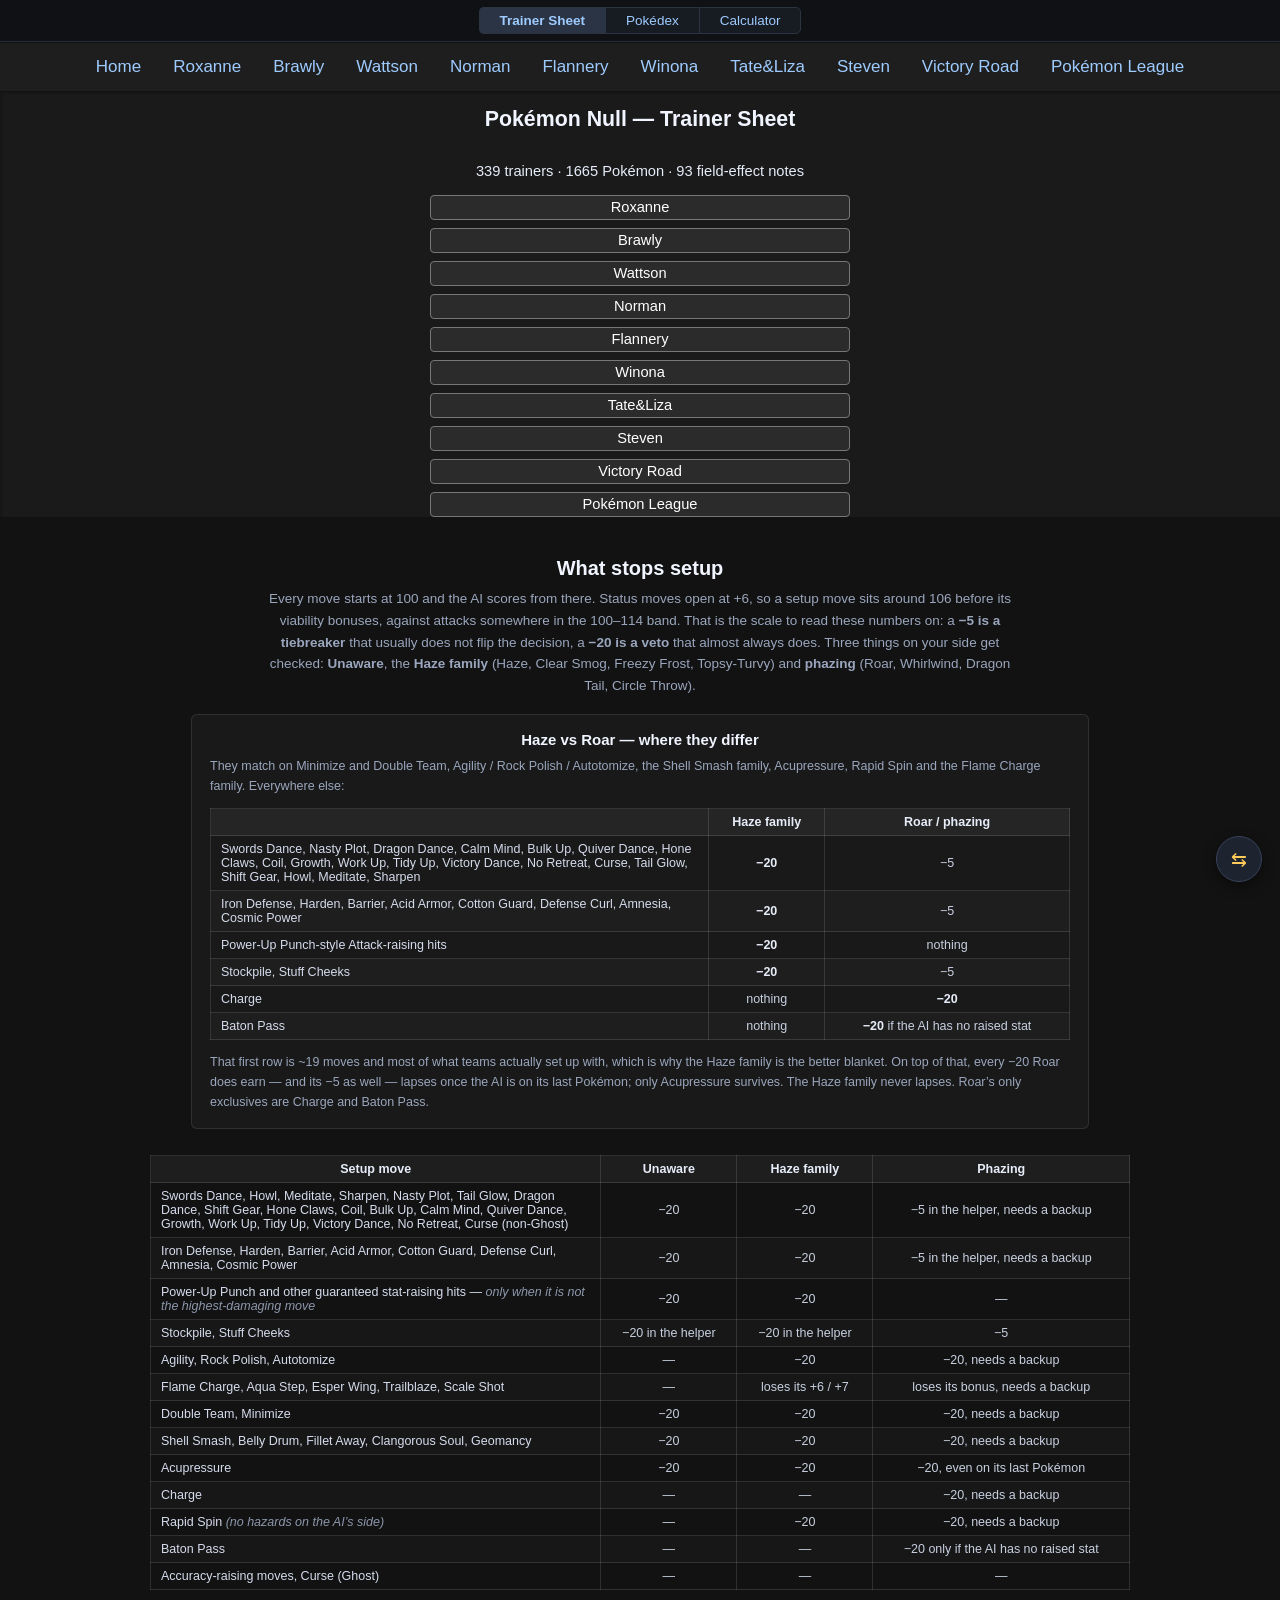
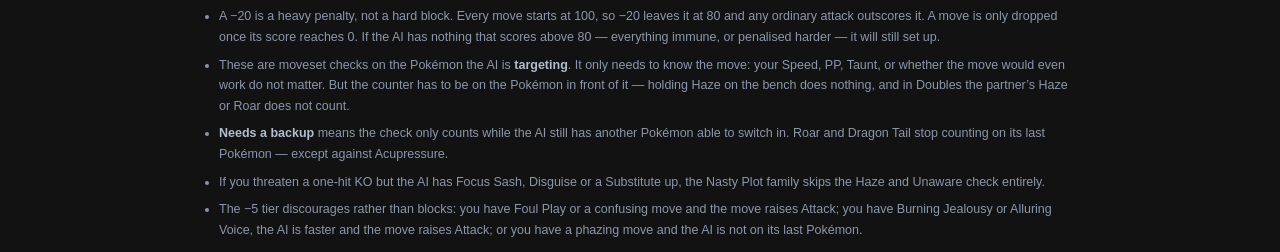
<file: index.html>
<!DOCTYPE html><html><head><meta charset="utf-8"><title>Pokémon Null Trainer Sheet</title><meta http-equiv="refresh" content="0; url=src/resources.html"></head><body style="background:#121212;color:#e6ecf8;font-family:Verdana,sans-serif;padding:24px"><a href="src/resources.html" style="color:#8fb7ff">Null trainer sheet &rarr;</a></body></html>
</file>
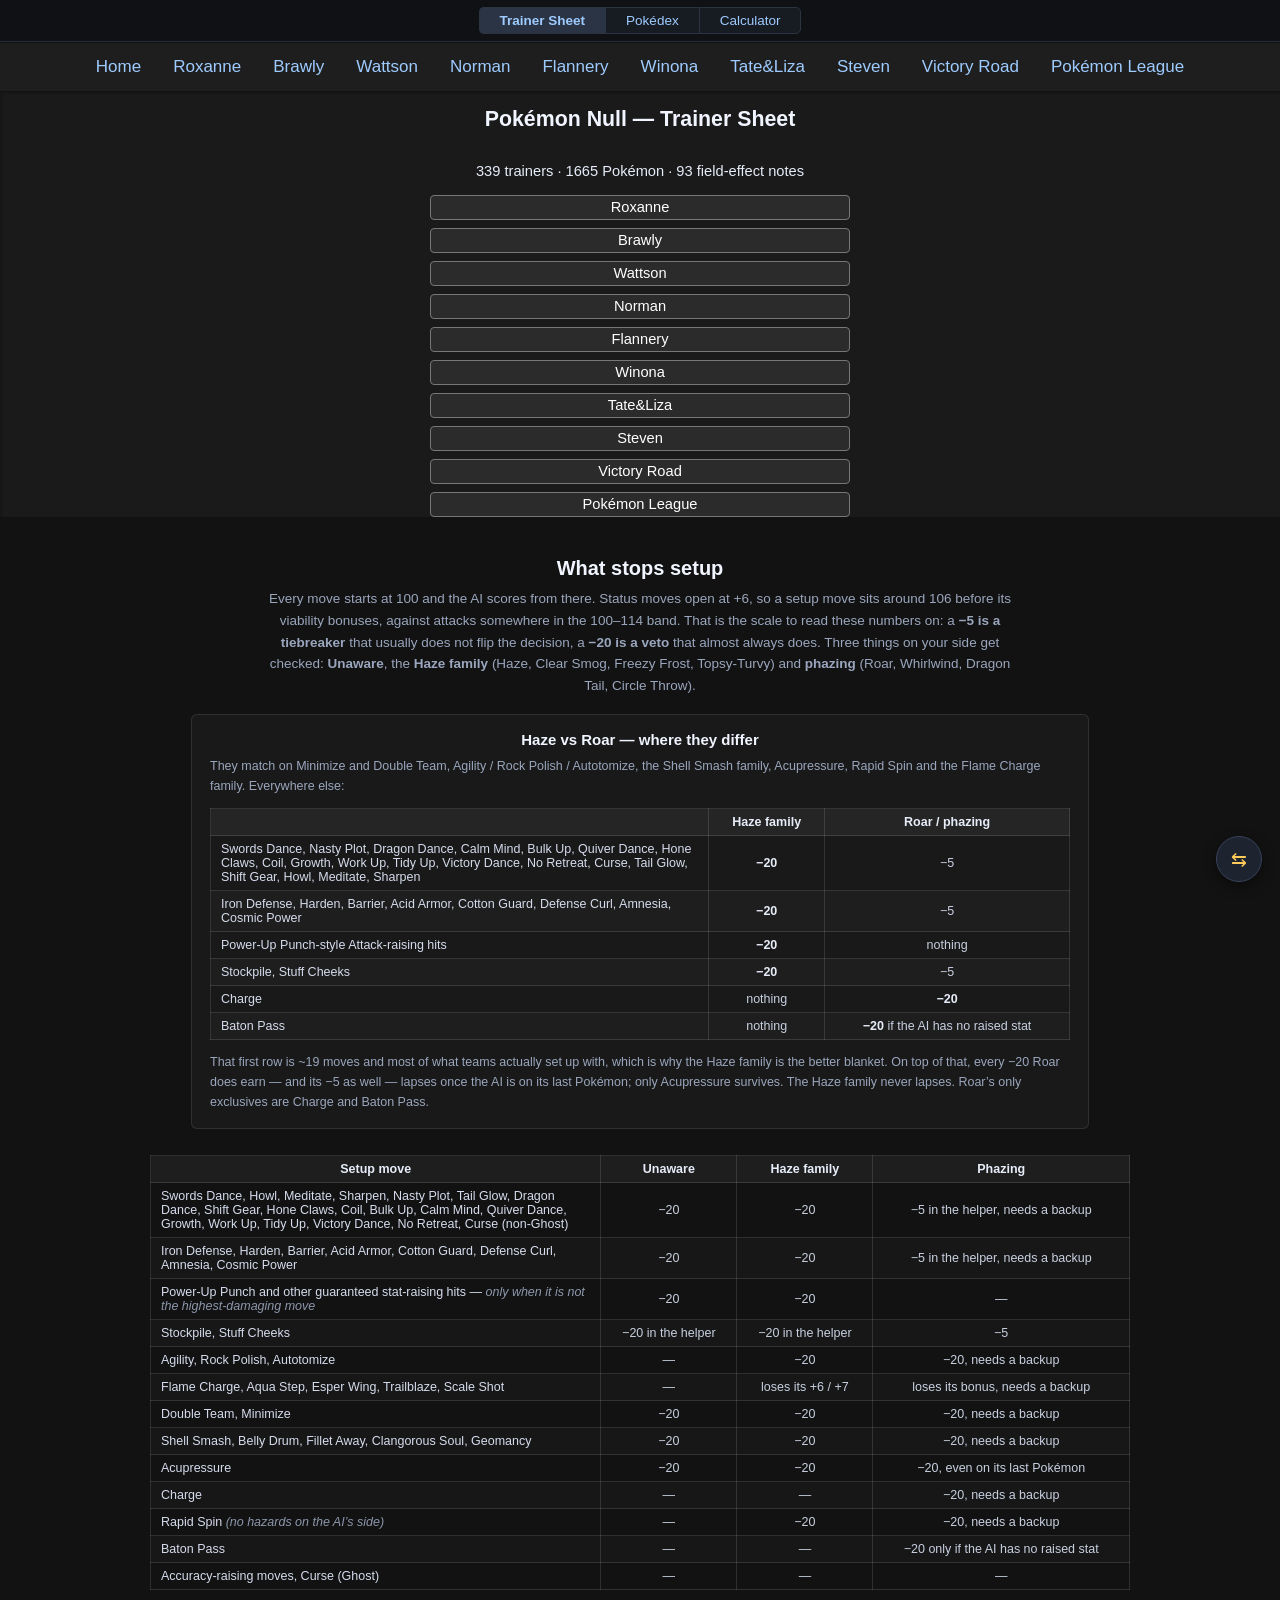
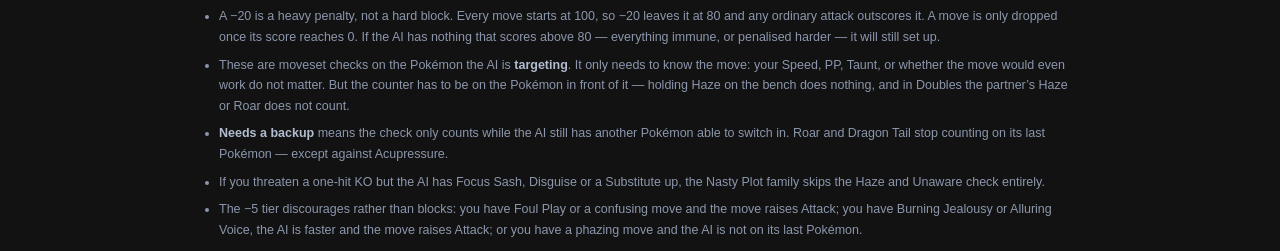
<file: src/resources.html>
<!DOCTYPE html>
<html class="dark-mode"><head>
<meta charset="utf-8" />
<title>Trainer Sheet &mdash; Pok&eacute;mon Null</title>
<meta name="viewport" content="width=device-width,initial-scale=1">
<link rel="stylesheet" href="https://play.pokemonshowdown.com/style/font-awesome.css" />
<link rel="stylesheet" href="../theme/panels.css" />
<link rel="stylesheet" href="../theme/main.css" />
<link rel="stylesheet" href="../theme/trainer_sheet.css?v15" />
<link rel="stylesheet" href="https://play.pokemonshowdown.com/style/utilichart.css?b359" />
<link rel="stylesheet" href="../theme/pokedex.css" />
</head><body>
<div class="mode-bar"><a href="#sheet" data-mode="sheet" class="is-active">Trainer Sheet</a><a href="#dex" data-mode="dex">Pok&eacute;dex</a><a href="#calc" data-mode="calc">Calculator</a></div>
<div class="navbar"><ul>
<a href="resources.html">Home</a>
<a href="roxanne_split.html">Roxanne</a>
<a href="brawly_split.html">Brawly</a>
<a href="wattson_split.html">Wattson</a>
<a href="norman_split.html">Norman</a>
<a href="flannery_split.html">Flannery</a>
<a href="winona_split.html">Winona</a>
<a href="tate_liza_split.html">Tate&amp;Liza</a>
<a href="steven_split.html">Steven</a>
<a href="victory_road_split.html">Victory Road</a>
<a href="pok_mon_league.html">Pokémon League</a>
</ul></div>
<div class="pfx-panel">
<h1>Pok&eacute;mon Null &mdash; Trainer Sheet</h1>

<p style="text-align:center">339 trainers &middot; 1665 Pok&eacute;mon &middot; 93 field-effect notes</p>
<ul class="linklist" style="max-width:420px;margin:0 auto"><li><a class="button" href="roxanne_split.html">Roxanne</a></li>
<li><a class="button" href="brawly_split.html">Brawly</a></li>
<li><a class="button" href="wattson_split.html">Wattson</a></li>
<li><a class="button" href="norman_split.html">Norman</a></li>
<li><a class="button" href="flannery_split.html">Flannery</a></li>
<li><a class="button" href="winona_split.html">Winona</a></li>
<li><a class="button" href="tate_liza_split.html">Tate&amp;Liza</a></li>
<li><a class="button" href="steven_split.html">Steven</a></li>
<li><a class="button" href="victory_road_split.html">Victory Road</a></li>
<li><a class="button" href="pok_mon_league.html">Pokémon League</a></li></ul>
</div>
<div class="ref-panel" id="setup">
<h2>What stops setup</h2>
<p class="ref-intro">Every move starts at 100 and the AI scores from there.
Status moves open at +6, so a setup move sits around 106 before its viability
bonuses, against attacks somewhere in the 100&ndash;114 band. That is the
scale to read these numbers on: a <b>&minus;5 is a tiebreaker</b> that
usually does not flip the decision, a <b>&minus;20 is a veto</b> that almost
always does. Three things on your side get checked: <b>Unaware</b>, the
<b>Haze family</b> (Haze, Clear Smog, Freezy Frost, Topsy-Turvy) and
<b>phazing</b> (Roar, Whirlwind, Dragon Tail, Circle Throw).</p>
<div class="ref-compare">
<h3>Haze vs Roar &mdash; where they differ</h3>
<p>They match on Minimize and Double Team, Agility / Rock Polish /
Autotomize, the Shell Smash family, Acupressure, Rapid Spin and the Flame
Charge family. Everywhere else:</p>
<table class="ref-table ref-table-compare">
<thead><tr><th></th><th>Haze family</th><th>Roar / phazing</th></tr></thead>
<tbody>
<tr><td class="ref-move">Swords Dance, Nasty Plot, Dragon Dance, Calm Mind,
Bulk Up, Quiver Dance, Hone Claws, Coil, Growth, Work Up, Tidy Up, Victory
Dance, No Retreat, Curse, Tail Glow, Shift Gear, Howl, Meditate,
Sharpen</td><td><b>&minus;20</b></td><td>&minus;5</td></tr>
<tr><td class="ref-move">Iron Defense, Harden, Barrier, Acid Armor, Cotton
Guard, Defense Curl, Amnesia, Cosmic Power</td><td><b>&minus;20</b></td>
<td>&minus;5</td></tr>
<tr><td class="ref-move">Power-Up Punch-style Attack-raising
hits</td><td><b>&minus;20</b></td><td>nothing</td></tr>
<tr><td class="ref-move">Stockpile, Stuff Cheeks</td><td><b>&minus;20</b></td>
<td>&minus;5</td></tr>
<tr><td class="ref-move">Charge</td><td>nothing</td><td><b>&minus;20</b></td></tr>
<tr><td class="ref-move">Baton Pass</td><td>nothing</td>
<td><b>&minus;20</b> if the AI has no raised stat</td></tr>
</tbody>
</table>
<p>That first row is ~19 moves and most of what teams actually set up with,
which is why the Haze family is the better blanket. On top of that, every
&minus;20 Roar does earn &mdash; and its &minus;5 as well &mdash; lapses
once the AI is on its last Pok&eacute;mon; only Acupressure survives. The
Haze family never lapses. Roar&rsquo;s only exclusives are Charge and Baton
Pass.</p>
</div>
<table class="ref-table">
<thead><tr><th>Setup move</th><th>Unaware</th><th>Haze family</th><th>Phazing</th></tr></thead>
<tbody>
<tr><td class="ref-move">Swords Dance, Howl, Meditate, Sharpen, Nasty Plot, Tail Glow, Dragon Dance, Shift Gear, Hone Claws, Coil, Bulk Up, Calm Mind, Quiver Dance, Growth, Work Up, Tidy Up, Victory Dance, No Retreat, Curse (non-Ghost)</td><td>&minus;20</td><td>&minus;20</td><td>&minus;5 in the helper, needs a backup</td></tr>
<tr><td class="ref-move">Iron Defense, Harden, Barrier, Acid Armor, Cotton Guard, Defense Curl, Amnesia, Cosmic Power</td><td>&minus;20</td><td>&minus;20</td><td>&minus;5 in the helper, needs a backup</td></tr>
<tr><td class="ref-move">Power-Up Punch and other guaranteed stat-raising hits &mdash; <em>only when it is not the highest-damaging move</em></td><td>&minus;20</td><td>&minus;20</td><td>&mdash;</td></tr>
<tr><td class="ref-move">Stockpile, Stuff Cheeks</td><td>&minus;20 in the helper</td><td>&minus;20 in the helper</td><td>&minus;5</td></tr>
<tr><td class="ref-move">Agility, Rock Polish, Autotomize</td><td>&mdash;</td><td>&minus;20</td><td>&minus;20, needs a backup</td></tr>
<tr><td class="ref-move">Flame Charge, Aqua Step, Esper Wing, Trailblaze, Scale Shot</td><td>&mdash;</td><td>loses its +6 / +7</td><td>loses its bonus, needs a backup</td></tr>
<tr><td class="ref-move">Double Team, Minimize</td><td>&minus;20</td><td>&minus;20</td><td>&minus;20, needs a backup</td></tr>
<tr><td class="ref-move">Shell Smash, Belly Drum, Fillet Away, Clangorous Soul, Geomancy</td><td>&minus;20</td><td>&minus;20</td><td>&minus;20, needs a backup</td></tr>
<tr><td class="ref-move">Acupressure</td><td>&minus;20</td><td>&minus;20</td><td>&minus;20, even on its last Pok&eacute;mon</td></tr>
<tr><td class="ref-move">Charge</td><td>&mdash;</td><td>&mdash;</td><td>&minus;20, needs a backup</td></tr>
<tr><td class="ref-move">Rapid Spin <em>(no hazards on the AI&rsquo;s side)</em></td><td>&mdash;</td><td>&minus;20</td><td>&minus;20, needs a backup</td></tr>
<tr><td class="ref-move">Baton Pass</td><td>&mdash;</td><td>&mdash;</td><td>&minus;20 only if the AI has no raised stat</td></tr>
<tr><td class="ref-move">Accuracy-raising moves, Curse (Ghost)</td><td>&mdash;</td><td>&mdash;</td><td>&mdash;</td></tr>
</tbody>
</table>
<ul class="ref-notes">
<li>A &minus;20 is a heavy penalty, not a hard block. Every move starts at 100, so &minus;20 leaves it at 80 and any ordinary attack outscores it. A move is only dropped once its score reaches 0. If the AI has nothing that scores above 80 &mdash; everything immune, or penalised harder &mdash; it will still set up.</li>
<li>These are moveset checks on the Pok&eacute;mon the AI is <b>targeting</b>. It only needs to know the move: your Speed, PP, Taunt, or whether the move would even work do not matter. But the counter has to be on the Pok&eacute;mon in front of it &mdash; holding Haze on the bench does nothing, and in Doubles the partner&rsquo;s Haze or Roar does not count.</li>
<li><b>Needs a backup</b> means the check only counts while the AI still has another Pok&eacute;mon able to switch in. Roar and Dragon Tail stop counting on its last Pok&eacute;mon &mdash; except against Acupressure.</li>
<li>If you threaten a one-hit KO but the AI has Focus Sash, Disguise or a Substitute up, the Nasty Plot family skips the Haze and Unaware check entirely.</li>
<li>The &minus;5 tier discourages rather than blocks: you have Foul Play or a confusing move and the move raises Attack; you have Burning Jealousy or Alluring Voice, the AI is faster and the move raises Attack; or you have a phazing move and the AI is not on its last Pok&eacute;mon.</li>
</ul>
</div>
<script src="../theme/split_item_sprites.js?v2"></script>
<script src="../theme/shell.js?v3"></script>
</body></html>
</file>
<file: theme/panels.css>
/**
 * Panels CSS file
 *
 * @author Guangcong Luo
 */

/* Global layout */

html,
body,
div,
form {
  padding: 0;
  margin: 0;
}

body,
textarea,
.textbox {
  font-family: Verdana, Helvetica, Arial, sans-serif;
  font-size: 11pt;
}

a {
  color: #3a4a66;
}
a:hover {
  color: #8195b8;
}

button {
  cursor: pointer;
  font-size: 9pt;
  padding: 3px 6px;
}

a img {
  border: 0;
}

.sep {
  display: none;
}

.textbox {
  border: 1px solid #a6bbd4;
  margin: 0;
  padding: 2px;
  font-family: Verdana, Helvetica, Arial, sans-serif;
  font-size: 10pt;
  border: 1px solid #aaaaaa;
  border-radius: 3px;
  box-shadow:
    inset 0px 1px 2px #cccccc,
    1px 1px 0 rgba(255, 255, 255, 0.6);
  background: #f8fbfd;
}
.textbox:hover {
  border-color: #474747;
  box-shadow:
    inset 0px 1px 2px #d2d2d2,
    1px 1px 0 rgba(255, 255, 255, 0.6);
  background: #ffffff;
}
.textbox:focus {
  outline: 0 none;
  border: 1px solid #004488;
  box-shadow:
    inset 0px 1px 2px #d2d2d2,
    0px 0px 5px #2266aa;
  background: #ffffff;
}

/* header layout */

.userbar {
  float: right;
}

.nav,
.nav li,
.nav-play,
.nav-play li {
  display: block;
  list-style: none;
  margin: 0;
  padding: 0;
  float: left;
}

.nav {
  padding: 15px 6px 15px 6px;
}

.header .nav {
  padding: 15px 0 15px 155px;
}

.header .nav-play {
  padding: 15px 0 15px 10px;
}

.nav .button {
  position: relative;
  padding: 5px 10px;
  margin: 0 -1px 0 0;
  border-radius: 0;
}

.nav .button img {
  position: absolute;
  top: -8px;
  left: -150px;
}

.nav .button:hover {
  z-index: 10;
}

.nav li:first-child .button {
  border-top-left-radius: 5px;
  border-bottom-left-radius: 5px;
}

.nav li:last-child .button {
  border-top-right-radius: 5px;
  border-bottom-right-radius: 5px;
}

a.button {
  padding: 5px 10px;
  display: inline-block;
}
.nav a.button {
  display: inline;
}
.button {
  outline: none;
  cursor: pointer;
  text-align: center;
  text-decoration: none;
  text-shadow: 0 1px 0 rgba(255, 255, 255, 0.4);
  border-radius: 5px;
  -webkit-box-shadow:
    0 1px 2px rgba(0, 0, 0, 0.2),
    inset 0 -1px 2px rgba(255, 255, 255, 1);
  -moz-box-shadow:
    0 1px 2px rgba(0, 0, 0, 0.2),
    inset 0 -1px 2px rgba(255, 255, 255, 1);
  box-shadow:
    0 1px 2px rgba(0, 0, 0, 0.2),
    inset 0 -1px 2px rgba(255, 255, 255, 1);
  white-space: nowrap;
  /* default colors */
  font-family: inherit;
  font-size: inherit;
  color: #222222;
  border: solid 1px #aaaaaa;
  background: #e3e3e3;
  background: -webkit-gradient(
    linear,
    left top,
    left bottom,
    from(#f6f6f6),
    to(#e3e3e3)
  );
  background: -moz-linear-gradient(top, #f6f6f6, #e3e3e3);
  background: linear-gradient(top, #f6f6f6, #e3e3e3);
  filter: progid:DXImageTransform.Microsoft.gradient(startColorstr='#f6f6f6', endColorstr='#e3e3e3');
}
.button.cur,
.button.cur:hover,
.button:disabled,
.button:disabled:hover {
  color: #888888;
  background: #f8f8f8;
  -webkit-box-shadow: 0 1px 2px rgba(0, 0, 0, 0.2);
  -moz-box-shadow: 0 1px 2px rgba(0, 0, 0, 0.2);
  box-shadow: 0 1px 2px rgba(0, 0, 0, 0.2);
}
.button.cur:hover {
  border-color: #888888;
}
.button:disabled {
  cursor: default;
}

.button:hover {
  background: #cfcfcf;
  background: -webkit-gradient(
    linear,
    left top,
    left bottom,
    from(#f2f2f2),
    to(#cfcfcf)
  );
  background: -moz-linear-gradient(top, #f2f2f2, #cfcfcf);
  background: linear-gradient(top, #f2f2f2, #cfcfcf);
  filter: progid:DXImageTransform.Microsoft.gradient(startColorstr='#f2f2f2', endColorstr='#cfcfcf');
  border-color: #606060;
  color: #222222;
}

.button:active {
  background: -webkit-gradient(
    linear,
    left top,
    left bottom,
    from(#cfcfcf),
    to(#f2f2f2)
  );
  background: -moz-linear-gradient(top, #cfcfcf, #f2f2f2);
  background: linear-gradient(top, #cfcfcf, #f2f2f2);
  filter: progid:DXImageTransform.Microsoft.gradient(startColorstr='#cfcfcf', endColorstr='#f2f2f2');
}

.greenbutton {
  background: hsl(100, 30%, 93%);
  background: -webkit-gradient(
    linear,
    left top,
    left bottom,
    from(hsl(100, 30%, 97%)),
    to(hsl(100, 30%, 84%))
  );
  background: -moz-linear-gradient(top, hsl(100, 30%, 97%), hsl(100, 30%, 84%));
  background: linear-gradient(top, hsl(100, 30%, 97%), hsl(100, 30%, 84%));
  border-color: hsl(100, 30%, 70%);
  filter: progid:DXImageTransform.Microsoft.gradient(startColorstr='#f6f6f6', endColorstr='#e3e3e3');
}

.greenbutton:hover {
  background: hsl(100, 30%, 87%);
  background: -webkit-gradient(
    linear,
    left top,
    left bottom,
    from(hsl(100, 30%, 94%)),
    to(hsl(100, 30%, 77%))
  );
  background: -moz-linear-gradient(top, hsl(100, 30%, 94%), hsl(100, 30%, 77%));
  background: linear-gradient(top, hsl(100, 30%, 94%), hsl(100, 30%, 77%));
  border-color: hsl(100, 30%, 41%);
}

.greenbutton:active {
  background: hsl(100, 30%, 77%);
  background: -webkit-gradient(
    linear,
    left top,
    left bottom,
    from(hsl(100, 30%, 77%)),
    to(hsl(100, 30%, 83%))
  );
  background: -moz-linear-gradient(top, hsl(100, 30%, 77%), hsl(100, 30%, 83%));
  background: linear-gradient(top, hsl(100, 30%, 77%), hsl(100, 30%, 83%));
  border-color: hsl(100, 30%, 41%);
}

.footer {
  font-size: 9pt;
  color: #999999;
  margin-top: 40px;
  text-align: center;
}

/* panel layout */

.pfx-topbar {
  width: 100%;
  padding: 0;
  margin: 0;
  text-align: center;

  height: 50px;
  background: #e5ecfb;
  background: -webkit-gradient(
    linear,
    left top,
    left bottom,
    from(#e8eefc),
    to(#d7deea)
  );
  background: -moz-linear-gradient(top, #e8eefc, #d7deea);
  background: linear-gradient(top, #e8eefc, #d7deea);
  filter: progid:DXImageTransform.Microsoft.gradient(startColorstr='#E8EEFC', endColorstr='#D7DEEA');
  text-shadow: white 0px 1px 0;
  border-bottom: 1px solid #2a4066;
}
.pfx-topbar .userbar {
  padding: 12px 15px 0 10px;
}
.titlebar.pfx-title {
  border-top: 0;
  border-left: 0;
}
.pfx-panel {
  margin-left: -1px;
  border-left: 1px solid #2a4066;
  background: white;
  box-shadow: inset 2px 2px 2px rgba(0, 0, 0, 0.15);
}
.pfx-go-left,
.pfx-go-right {
  position: absolute;
  display: block;
  top: 51px;
  bottom: 0;
  width: 35px;

  margin: 0 0 0 -1px;
  padding: 0;
}
.pfx-go-left {
  left: 0;
  background: #ffffff url(go-left.png) no-repeat scroll left 20px center;
}
.pfx-go-right {
  right: 0;
  background: #ffffff url(go-right.png) no-repeat scroll right 20px center;

  border-left: 1px solid #2a4066;
}
.pfx-go-left:hover,
.pfx-go-right:hover {
  background-color: #dee6f5;
}
.pfx-go-left:active,
.pfx-go-right:active {
  background: #c9cfd6;
}

.pfx-body,
h2.pfx-body {
  max-width: 720px;
  margin: 0 auto;
  box-sizing: border-box;
}

.pfx-loading {
  position: absolute;
  top: 20px;
  left: 50%;
  margin: 0 0 0 -80px;
  width: 160px;
  text-align: center;

  border: 1px solid #acb6e7;
  color: #9ca6d7;
  box-shadow:
    inset 1px 1px 0 #ffffff,
    inset -1px -1px 0 #c7cdee,
    2px 2px 3px rgba(0, 0, 0, 0.1);
  background: #eef0fa none;
  padding: 5px 0;
  border-radius: 5px;
  font-size: 18pt;
}

.pfx-backbutton {
  display: block;
  padding: 2px 4px;
  margin: 3px 8px 0 5px;
  background: #f0f5fc none;
  border: 1px solid #a6bbd4;
  text-decoration: none;
  font-size: 9pt;
  float: left;
  white-space: nowrap;
  border-radius: 6px;
  box-shadow:
    inset 1px 1px 0 rgba(255, 255, 255, 0.6),
    1px 1px 2px rgba(0, 0, 0, 0.08);
}
.pfx-backbutton:first-letter {
  position: relative;
  font-size: 8pt;
  vertical-align: top;
}
.pfx-backbutton:hover {
  background: #e1e8f0 none;
  border: 1px solid #889ebc;
  text-decoration: none;
  color: #2a3a56;
}
.pfx-backbutton:active {
  padding: 3px 4px 1px 4px;
  background: #c9cfd6;
  color: #000000;
  border-color: #7689a3;
  box-shadow:
    inset -1px -1px 0 rgba(255, 255, 255, 0.6),
    1px 1px 2px rgba(0, 0, 0, 0.08);
}

/* popup */

.pfx-popup-bg {
  position: fixed;
  top: 0;
  bottom: 0;
  left: 0;
  right: 0;
  height: 100%;
  width: 100%;
  background: #d1dceb none;
  z-index: 10;
  opacity: 0.3;
  filter: alpha(opacity=30);
}

.pfx-popup {
  position: absolute;
  padding: 15px;
  background: #f5f7fe;
  border: 1px solid #a6bbd4;
  z-index: 11;

  margin: -1px 0;

  border-radius: 6px;
  box-shadow:
    inset 1px 1px 0 #ffffff,
    inset -1px -1px 0 #dddddd,
    2px 2px 3px rgba(0, 0, 0, 0.2);
}

/* topbar */

.pfx-topbar .header {
  overflow: hidden; /* FIX: ensures floats don't break the layout */
  margin: 0;
  width: auto;
  min-height: 48px;
  display: flex;
  align-items: center;
  gap: 4px;
  padding: 0;
  margin: 0;
  list-style: none;
}
.pfx-topbar .nav-last {
  float: none;
  position: static;
}
.pfx-topbar .nav {
  display: flex;
  flex-wrap: wrap;        /* KEY FIX */
  align-items: center;
  gap: 0px;
}
@media all and (min-width: 900px) {
  .pfx-topbar .header {
    margin: 0 auto;
    max-width: 820px;
  }
}
</file>
<file: theme/main.css>
/* Make existing .dark-mode styles also apply to .theme-dark */
.theme-dark { }
.theme-dark .pfx-topbar,
.theme-dark .pfx-panel,
.theme-dark .pfx-body,
.theme-dark .pfx-popup,
.theme-dark .pfx-loading,
.theme-dark .textbox,
.theme-dark .footer,
.theme-dark .linklist a,
.theme-dark .utilichart,
.theme-dark .dexentry,
.theme-dark .tabbar .button,
.theme-dark .nav .button,
.theme-dark .pfx-topbar .button,
.theme-dark .searchbox,
.theme-dark .warning,
.theme-dark .statbar span,
.theme-dark .type,
.theme-dark a.subtle,
.theme-dark .minor,
.theme-dark .bst { /* empty: just selector aliasing */ }

p {
  line-height: 130%;
}
h1 {
  text-align: center;
  margin: 0;
  padding: 15px;
  font-size: 16pt;
}

.pfx-backbutton {
  margin-top: 20px;
}

.ladderlist {
  max-width: 240px;
}
.ladder {
  padding: 0 15px 15px 15px;
  max-width: 600px;
}
.ladder table {
  margin: 0 auto;
}
.ladder table,
.ladder td,
.ladder th {
  border-collapse: collapse;
  border: 1px solid #bbbbbb;
}
.ladder td,
th {
  padding: 3px 5px;
}
.ladder th {
  text-align: left;
  font-size: 9pt;
  background: #eeeeee;
}

.laddernav,
.laddernav li {
  list-style: none;
  margin: 0;
  padding: 0;
}
.laddernav {
  margin: 0 15px 15px 15px;
}

a.subtle {
  text-decoration: none;
}
a.subtle:hover {
  text-decoration: underline;
}

.laddernav .button {
  display: block;
  position: relative;
  padding: 5px 10px;
  margin: 0 0 -1px 0;
  border-radius: 0;
}
.laddernav .button:hover {
  z-index: 10;
}
.laddernav .button.nav-first {
  border-top-left-radius: 5px;
  border-top-right-radius: 5px;
}
.laddernav .button.nav-last {
  border-bottom-left-radius: 5px;
  border-bottom-right-radius: 5px;
}

/* replay */

.linklist {
  list-style: none;
  margin: 0;
  padding: 0;
}
.linklist a {
  display: block;
  margin: 2px 0px 8px 0px;
  padding: 3px 7px 4px 7px;
  border: 1px solid #bbccdd;
  background: #f8fbfd;

  border-radius: 4px;
  text-decoration: none;
  color: #336699;
  text-shadow: #ffffff 0px -1px 0;
  box-shadow: 1px 1px 1px #d5d5d5;
  cursor: pointer;

  overflow: hidden;
  white-space: nowrap;
}
.linklist a small {
  font-size: 9pt;
  color: #6699cc;
}
.linklist a:hover {
  border: 1px solid #8899aa;
  background: #f1f4f9;
  color: #224466;
}

.dark-mode .dexentry dt,
.dark-mode .movetag,
.dark-mode .type {
  color: #cccccc !important;
}

.dark-mode .linklist a small,
.dark-mode .minor,
.dark-mode .bst,
.dark-mode .dexentry .tier {
  color: #aaaaaa !important;
}

.dark-mode .type {
  background-color: #444 !important;
  border-color: #666 !important;
}

.dark-mode .textbox::placeholder {
  color: #888 !important;
}

.dark-mode .buttonbar .button,
.dark-mode .searchbox {
  background: #2a2a2a !important;
  color: #e0e0e0 !important;
  border-color: #444 !important;
}

.dark-mode .dexentry,
.dark-mode .dexentry h1,
.dark-mode .dexentry h2,
.dark-mode .dexentry dt,
.dark-mode .dexentry dd {
  background-color: transparent !important;
  color: #ccc !important;
}

.dark-mode .dexentry .tier,
.dark-mode .type,
.dark-mode .utilichart a {
  background-color: #333 !important;
  border-color: #666 !important;
  color: #eee !important;
  text-shadow: none !important;
}

.dark-mode .utilichart a.active,
.dark-mode .utilichart a.sel,
.dark-mode .utilichart a.cur {
  background-color: #444 !important;
  border-color: #888 !important;
}
.dark-mode .warning {
  background-color: #3a2a2a !important;
  border-color: #ff9800 !important;
  color: #fbc02d !important;
}
.dark-mode .pfx-topbar {
  background: #1e1e1e !important;
  background-image: none !important;
  border-bottom: 1px solid #333 !important;
  text-shadow: none !important;
  color: #e0e0e0 !important;
}

.dark-mode .pfx-topbar .userbar,
.dark-mode .pfx-topbar .header {
  color: #e0e0e0 !important;
}

.dark-mode .pfx-topbar a {
  color: #90caf9 !important;
}
.dark-mode .pfx-topbar a:hover {
  color: #e3f2fd !important;
}
.dark-mode .nav .button,
.dark-mode .pfx-topbar .button,
.dark-mode .tabbar .button {
  background: #1e1e1e !important;
  color: #ccc !important;
  border: 1px solid #333 !important;
  box-shadow: none !important;
  text-shadow: none !important;
}

.dark-mode .nav .button:hover,
.dark-mode .tabbar .button:hover,
.dark-mode .pfx-topbar .button:hover {
  background: #2a2a2a !important;
  border-color: #555 !important;
  color: #fff !important;
}

.dark-mode .nav li:first-child .button,
.dark-mode .nav li:last-child .button {
  border-radius: 5px !important;
}
.dark-mode {
  background-color: #121212;
  color: #f5f5f5;
}

/* Restore original dark mode surfaces */
.dark-mode .pfx-topbar {
  background-color: #1e1e1e !important;
  background-image: none !important;
  border-bottom: 1px solid #333 !important;
  text-shadow: none !important;
}

.dark-mode .pfx-panel,
.dark-mode .pfx-body,
.dark-mode .pfx-popup,
.dark-mode .pfx-loading,
.dark-mode .textbox,
.dark-mode .footer,
.dark-mode .linklist a {
  background-color: #1e1e1e !important;
  border-color: #444 !important;
}

.dark-mode .textbox,
.dark-mode .textbox:focus {
  color: #ffffff !important;
}

/* Buttons: revert back while improving text */
.dark-mode .button,
.dark-mode .nav .button,
.dark-mode .tabbar .button {
  background-color: #2a2a2a !important;
  color: #eeeeee !important;
  border-color: #555 !important;
}

.dark-mode .button:hover {
  background-color: #3a3a3a !important;
  color: #ffffff !important;
}

/* Utility panels */
.dark-mode .utilichart,
.dark-mode .dexentry {
  background-color: #1e1e1e !important;
}

/* Highlight sections */
.dark-mode .tier,
.dark-mode .type,
.dark-mode .movetag {
  background-color: #2c2c2c !important;
  border-color: #555 !important;
  color: #f5f5f5 !important;
}

/* Minor text */
.dark-mode .minor,
.dark-mode .bst,
.dark-mode .dexentry small,
.dark-mode small {
  color: #bbbbbb !important;
}

/* ===== Dark mode – minimal, targeted fixes ===== */

/* Search + Sort bar contrast (keeps them readable but unobtrusive) */
.dark-mode .searchbox {
  background: #1b1b1b !important;
  color: #eaeaea !important;
  border: 1px solid #565656 !important;
}
.dark-mode .searchbox::placeholder { color: #8f8f8f !important; }

/* "Sort:" header row and column labels */
.dark-mode .utilichart .content,
.dark-mode .utilichart .content * {
  /* don't change colors globally here */
}
.dark-mode .utilichart .content .header,
.dark-mode .utilichart .content .sort,
.dark-mode .utilichart table thead th {
  background: #2a2a2a !important;
  color: #ffffff !important;
  border-color: #565656 !important;
}

/* Encounter rows (Pokemon list) */
.dark-mode .utilichart a {
  background: #1a1a1a !important;
  border: 1px solid #404040 !important;
  color: #f0f0f0 !important;
}
.dark-mode .utilichart a:hover {
  background: #232323 !important;
  border-color: #6f6f6f !important;
}

/* Encounter section headings: Land / Surfing / Fishing */
.dark-mode .utilichart h3,
.dark-mode .utilichart dt {
  background: #202020 !important;
  color: #ffffff !important;
  border: 1px solid #3f3f3f !important;
  padding: 4px 8px !important;
  border-radius: 4px !important;
}

/* Level-up section title bar and table cells */
.dark-mode .dexentry h2,
.dark-mode .dexentry .movestitle {
  background: #2a2a2a !important;
  color: #ffffff !important;
  border: 1px solid #565656 !important;
}

.dark-mode .dexentry table td,
.dark-mode .dexentry table th,
.dark-mode .dexentry dt,
.dark-mode .dexentry dd,
.dark-mode .dexentry .movetag {
  color: #e6e6e6 !important;
}

/* Keep base stat bars exactly as they are in light mode (do NOT recolor) */
.dark-mode .statbar span {
  box-shadow: inherit !important;       /* keep original styling */
  filter: none !important;              /* don't dim */
}
.dark-mode table.stats td,
.dark-mode table.stats th { color: #e0e0e0 !important; }

/* Type badges remain vivid on dark backgrounds */
.dark-mode .type {
  border-color: #666 !important;
  text-shadow: none !important;
}

/* ===== Dark mode – text + selected-route fixes ===== */

/* 1) Names/links: override "a.subtle" and inner links so they aren't black */
.dark-mode a.subtle,
.dark-mode .utilichart a a,
.dark-mode .dexentry a.subtle {
  color: #f0f0f0 !important;
}
.dark-mode a.subtle:hover,
.dark-mode .utilichart a a:hover,
.dark-mode .dexentry a.subtle:hover {
  color: #ffffff !important;
}

/* 2) Make the text inside encounter rows readable */
.dark-mode .utilichart a span,
.dark-mode .utilichart a small {
  color: #dedede !important;
}

/* 3) Move list (Level-up / Moves tabs) – brighten names and details */
.dark-mode .dexentry table td,
.dark-mode .dexentry table th,
.dark-mode .dexentry dt,
.dark-mode .dexentry dd,
.dark-mode .dexentry .movetag {
  color: #e8e8e8 !important;
}

/* 4) Selected Route pill/button in Encounters (was light-theme) */
.dark-mode .utilichart .button.cur,
.dark-mode .utilichart .button.cur:hover,
.dark-mode .utilichart .label,
.dark-mode .utilichart .label:hover {
  background: #2a2a2a !important;
  color: #ffffff !important;
  border: 1px solid #666 !important;
  text-shadow: none !important;
  box-shadow: none !important;
}

/* Dark mode: fix selected route/location pill (and similar standalone buttons) */
.dark-mode .pfx-body .button,
.dark-mode .pfx-panel .button {
  background: #2a2a2a !important;
  color: #ffffff !important;
  border: 1px solid #666 !important;
  text-shadow: none !important;
  box-shadow: none !important;
}

.dark-mode .pfx-body .button.cur,
.dark-mode .pfx-panel .button.cur,
.dark-mode .pfx-body .button:disabled,
.dark-mode .pfx-panel .button:disabled {
  background: #3a3a3a !important;
  color: #e6e6e6 !important;
  border-color: #777 !important;
}

/* Keep tabbar/nav buttons unchanged */
.dark-mode .tabbar .button,
.dark-mode .nav .button {
  /* let existing dark styles win; no overrides here */
}

/* Dark mode: keep the base-stat bars exactly like light mode */

/* Only the table cells go transparent – not the inner spans */
.dark-mode table.stats { background: transparent !important; }
.dark-mode table.stats th,
.dark-mode table.stats td { 
  background: transparent !important; 
  color: #e6e6e6 !important; 
  border-color: #444 !important; 
}

/* Dark mode: make standalone buttons readable (incl. Toggle Dark Mode) */
.dark-mode .button:not(.nav .button):not(.tabbar .button) {
  background: #2b2b2b !important;
  color: #ffffff !important;
  border: 1px solid #777 !important;
  text-shadow: none !important;
  box-shadow: none !important;
}
.dark-mode .button:not(.nav .button):not(.tabbar .button):hover {
  background: #3a3a3a !important;
  border-color: #999 !important;
}
.dark-mode .button:not(.nav .button):not(.tabbar .button).cur,
.dark-mode .button:not(.nav .button):not(.tabbar .button):disabled {
  background: #3a3a3a !important;
  color: #e6e6e6 !important;
  border-color: #888 !important;
}

/* Dark mode: fix the white side panels (gutter scrollers) */
.dark-mode .pfx-go-left,
.dark-mode .pfx-go-right {
  background: #121212 !important;   /* kill the white + image */
  border-left: 1px solid #333 !important;
}

/* Optional: if you want subtle arrows, keep images but darken bg */
/*
.dark-mode .pfx-go-left  { background: #1a1a1a url(go-left.png)  no-repeat left 20px center !important; }
.dark-mode .pfx-go-right { background: #1a1a1a url(go-right.png) no-repeat right 20px center !important; }
*/

/* Make sure the main surfaces are dark too */
.dark-mode .pfx-panel,
.dark-mode .pfx-body {
  background: #1a1a1a !important;
}

.theme-picker { position: fixed; top: 10px; right: 10px; }

/* Theme dropdown control */
.theme-picker select {
  appearance: none;
  -webkit-appearance: none;
  -moz-appearance: none;
  padding: 6px 28px 6px 10px;
  border-radius: 6px;
  border: 1px solid #aaa;
  background: #f5f5f5;
  color: #222;
  font: inherit;
}
.dark-mode .theme-picker select,
.theme-azure .theme-picker select {
  background: #2a2a2a;
  color: #fff;
  border-color: #666;
}
.theme-dex .theme-picker select {
  background: #111c2f;
  color: #d7e0ec;
  border-color: #445b79;
}

/* =======================
   Azure (Night Blue) theme
   ======================= */
.theme-azure {
  /* base canvas stays your dark bg from .dark-mode */
}

/* Top bar + tabs with blue accent */
.theme-azure .pfx-topbar {
  background: #0f172a !important;                /* deep navy */
  border-bottom-color: #223b78 !important;
}
.theme-azure .nav .button,
.theme-azure .tabbar .button,
.theme-azure .pfx-topbar .button {
  background: #111827 !important;
  border-color: #223b78 !important;
  color: #e5e9f5 !important;
}
.theme-azure .nav .button:hover,
.theme-azure .tabbar .button:hover,
.theme-azure .pfx-topbar .button:hover {
  background: #16223a !important;
  border-color: #3b82f6 !important;              /* bright blue edge */
  color: #ffffff !important;
}

/* Primary accents (links, active labels, small pills) */
.theme-azure a,
.theme-azure .pfx-topbar a {
  color: #8ab4ff !important;                     /* lighter blue */
}
.theme-azure a:hover,
.theme-azure .pfx-topbar a:hover {
  color: #cde1ff !important;
}

/* Search box focus, input focus rings */
.theme-azure .textbox:focus,
.theme-azure .searchbox:focus {
  border-color: #3b82f6 !important;
  box-shadow: 0 0 0 2px rgba(59,130,246,.25) !important;
}

/* Section headers (e.g., Level-up title bar, Encounter headers) */
.theme-azure .dexentry h2,
.theme-azure .dexentry .movestitle,
.theme-azure .utilichart h3,
.theme-azure .utilichart dt {
  background: #0b1226 !important;
  border-color: #274d9b !important;
  color: #e8f0ff !important;
}

/* Buttons inside content area (e.g., route pill, standalone buttons) */
.theme-azure .pfx-body .button,
.theme-azure .pfx-panel .button,
.theme-azure .utilichart .button {
  background: #0f1a33 !important;
  border-color: #274d9b !important;
  color: #e8f0ff !important;
  text-shadow: none !important;
  box-shadow: none !important;
}
.theme-azure .pfx-body .button:hover,
.theme-azure .pfx-panel .button:hover,
.theme-azure .utilichart .button:hover {
  background: #132247 !important;
  border-color: #3b82f6 !important;
}
.theme-azure .pfx-body .button.cur,
.theme-azure .pfx-panel .button.cur,
.theme-azure .pfx-body .button:disabled,
.theme-azure .pfx-panel .button:disabled {
  background: #172a57 !important;
  color: #cfe1ff !important;
  border-color: #3b82f6 !important;
}

/* Encounter rows – subtle blue outline on hover */
.theme-azure .utilichart a:hover {
  border-color: #3b82f6 !important;
}

/* Side gutters (scrollers) */
.theme-azure .pfx-go-left,
.theme-azure .pfx-go-right {
  background: #0b1220 !important;
  border-left-color: #274d9b !important;
}

/* ===== Night (Blue) — standalone base ===== */
.theme-azure {
  background: #0b1220;           /* page canvas */
  color: #e8f0ff;
}

.theme-azure .pfx-panel,
.theme-azure .pfx-body,
.theme-azure .utilichart,
.theme-azure .dexentry,
.theme-azure .linklist a,
.theme-azure .textbox {
  background: #0f172a !important;
  color: #e8f0ff !important;
  border-color: #274d9b !important;
}

/* Topbar & nav */
.theme-azure .pfx-topbar { background: #0b1226 !important; border-bottom: 1px solid #274d9b !important; }
.theme-azure .nav .button,
.theme-azure .tabbar .button,
.theme-azure .pfx-topbar .button {
  background: #111827 !important;
  color: #e5e9f5 !important;
  border-color: #274d9b !important;
}
.theme-azure .nav .button:hover,
.theme-azure .tabbar .button:hover,
.theme-azure .pfx-topbar .button:hover {
  background: #132247 !important;
  border-color: #3b82f6 !important;
}

/* Inputs */
.theme-azure .searchbox,
.theme-azure .textbox { background: #0f1a33 !important; color: #e8f0ff !important; border-color: #274d9b !important; }
.theme-azure .searchbox::placeholder { color: #9db5ff !important; }
.theme-azure .textbox:focus, .theme-azure .searchbox:focus {
  border-color: #3b82f6 !important;
  box-shadow: 0 0 0 2px rgba(59,130,246,.25) !important;
}

/* Section headers / pills */
.theme-azure .dexentry h2,
.theme-azure .utilichart h3,
.theme-azure .utilichart dt {
  background: #0b1226 !important; color: #e8f0ff !important; border-color: #274d9b !important;
}
.theme-azure .pfx-body .button,
.theme-azure .pfx-panel .button,
.theme-azure .utilichart .button {
  background: #0f1a33 !important; color: #e8f0ff !important; border-color: #274d9b !important; text-shadow: none !important; box-shadow: none !important;
}
.theme-azure .pfx-body .button:hover,
.theme-azure .pfx-panel .button:hover,
.theme-azure .utilichart .button:hover {
  background: #132247 !important; border-color: #3b82f6 !important;
}

/* Encounter row hover */
.theme-azure .utilichart a { background: #0f172a !important; border-color: #274d9b !important; color: #e8f0ff !important; }
.theme-azure .utilichart a:hover { border-color: #3b82f6 !important; }

/* Side gutters */
.theme-azure .pfx-go-left, .theme-azure .pfx-go-right {
  background: #0b1220 !important; border-left-color: #274d9b !important;
}

/* Keep base-stat bars exactly as light mode (no recolor) */
.theme-azure .statbar span { box-shadow: inherit; } /* no background override */

/* ===== Azure theme: text visibility fixes ===== */

/* Make all regular text light by default */
.theme-azure,
.theme-azure body,
.theme-azure .pfx-panel,
.theme-azure .pfx-body {
  color: #e8f0ff !important;
}

/* Links used for names (these are black in light theme) */
.theme-azure a.subtle,
.theme-azure .utilichart a a,
.theme-azure .dexentry a.subtle {
  color: #e8f0ff !important;
}
.theme-azure a.subtle:hover,
.theme-azure .utilichart a a:hover,
.theme-azure .dexentry a.subtle:hover {
  color: #ffffff !important;
}

/* Sort header + column headers in the list */
.theme-azure .utilichart .content .header,
.theme-azure .utilichart .content .sort,
.theme-azure .utilichart table thead th {
  color: #e8f0ff !important;
  background: #0b1226 !important;
  border-color: #274d9b !important;
}

/* Encounter rows: text inside each row */
.theme-azure .utilichart a,
.theme-azure .utilichart a span,
.theme-azure .utilichart a small {
  color: #e8f0ff !important;
}

/* Search input + placeholder */
.theme-azure .searchbox,
.theme-azure .textbox {
  color: #e8f0ff !important;
}
.theme-azure .searchbox::placeholder,
.theme-azure .textbox::placeholder {
  color: #9db5ff !important;
}

/* Tabs/pills (ensure their label text is not dark) */
.theme-azure .tabbar .button,
.theme-azure .pfx-body .button,
.theme-azure .pfx-panel .button {
  color: #e8f0ff !important;
}

/* =======================
   Dex theme
   ======================= */
.theme-dex {
  background: #0b1320;
  color: #d7e0ec;
  --delta-positive: #7ee5a8;
  --delta-negative: #ff9d9d;
}

.theme-dex .pfx-topbar {
  background: linear-gradient(#1a2439, #121b2d) !important;
  border-bottom: 1px solid #4b607f !important;
  text-shadow: none !important;
  color: #d7e0ec !important;
}

.theme-dex .pfx-topbar .userbar,
.theme-dex .pfx-topbar .header {
  color: #d7e0ec !important;
}

.theme-dex .pfx-panel,
.theme-dex .pfx-body,
.theme-dex .pfx-popup,
.theme-dex .pfx-loading,
.theme-dex .utilichart,
.theme-dex .dexentry,
.theme-dex .linklist a,
.theme-dex .footer {
  background: #0f172a !important;
  border-color: #445b79 !important;
  color: #d7e0ec !important;
  text-shadow: none !important;
}

.theme-dex .searchbox,
.theme-dex .textbox {
  background: #111c2f !important;
  border-color: #445b79 !important;
  color: #d7e0ec !important;
  box-shadow: none !important;
}

.theme-dex .searchbox::placeholder,
.theme-dex .textbox::placeholder,
.theme-dex .linklist a small,
.theme-dex .minor,
.theme-dex .bst,
.theme-dex .dexentry .tier {
  color: #9ab0d2 !important;
}

.theme-dex .searchbox:focus,
.theme-dex .textbox:focus {
  border-color: #7ba3d6 !important;
  box-shadow: 0 0 0 2px rgba(123, 163, 214, 0.25) !important;
}

.theme-dex a,
.theme-dex .pfx-topbar a,
.theme-dex a.subtle,
.theme-dex .utilichart a a,
.theme-dex .dexentry a.subtle {
  color: #9ac0ff !important;
}

.theme-dex a:hover,
.theme-dex .pfx-topbar a:hover,
.theme-dex a.subtle:hover,
.theme-dex .utilichart a a:hover,
.theme-dex .dexentry a.subtle:hover {
  color: #c6dbff !important;
}

.theme-dex .button,
.theme-dex .nav .button,
.theme-dex .tabbar .button,
.theme-dex .pfx-topbar .button,
.theme-dex .pfx-body .button,
.theme-dex .pfx-panel .button,
.theme-dex .utilichart .button {
  background: linear-gradient(#2a3953, #1f2d44) !important;
  border-color: #4b607f !important;
  color: #d7e0ec !important;
  text-shadow: none !important;
  box-shadow: none !important;
}

.theme-dex .button:hover,
.theme-dex .nav .button:hover,
.theme-dex .tabbar .button:hover,
.theme-dex .pfx-topbar .button:hover,
.theme-dex .pfx-body .button:hover,
.theme-dex .pfx-panel .button:hover,
.theme-dex .utilichart .button:hover {
  background: linear-gradient(#334764, #253853) !important;
  border-color: #6b86ae !important;
  color: #d7e0ec !important;
}

.theme-dex .button.cur,
.theme-dex .button.cur:hover,
.theme-dex .button:disabled,
.theme-dex .button:disabled:hover {
  background: #253853 !important;
  border-color: #6b86ae !important;
  color: #9ab0d2 !important;
}

.theme-dex .utilichart a {
  background: #0f172a !important;
  border-color: #445b79 !important;
  color: #d7e0ec !important;
  text-shadow: none !important;
}

.theme-dex .utilichart a.active,
.theme-dex .utilichart a.active:hover,
.theme-dex .utilichart.nokbd a:hover {
  background: #111c2f !important;
  border-color: #4b607f !important;
}

.theme-dex .utilichart a.sel,
.theme-dex .utilichart a.sel:hover,
.theme-dex .utilichart a.cur,
.theme-dex .utilichart a.cur:hover {
  background: #1a2439 !important;
  border-color: #6b86ae !important;
}

.theme-dex .utilichart .content .header,
.theme-dex .utilichart .content .sort,
.theme-dex .utilichart table thead th,
.theme-dex .dexentry h2,
.theme-dex .dexentry .movestitle,
.theme-dex .utilichart h3,
.theme-dex .utilichart dt {
  background: #121b2d !important;
  border-color: #4b607f !important;
  color: #d7e0ec !important;
}

.theme-dex .utilichart a span,
.theme-dex .utilichart a small {
  color: #d7e0ec !important;
}

.theme-dex .warning {
  color: #2f1a0e !important;
}

.theme-dex .warning a {
  color: #5a2b12 !important;
}

.theme-dex .warning a:hover {
  color: #7a3a18 !important;
}

.theme-dex .pfx-go-left,
.theme-dex .pfx-go-right {
  background: #0b1320 !important;
  border-left-color: #445b79 !important;
}

/* ===== Brighter, crisper text for DARK (not Night/Azure) ===== */

/* Base copy */
.dark-mode .pfx-body,
.dark-mode .pfx-panel,
.dark-mode .dexentry,
.dark-mode .utilichart,
.dark-mode .linklist a {
  color: #e6ecf8 !important;            /* brighter body text */
}

/* Headings & labels (HP / Attack etc. and dt labels) */
.dark-mode h1, .dark-mode h2, .dark-mode h3,
.dark-mode .dexentry dt,
.dark-mode .utilichart h3,
.dark-mode .utilichart dt {
  color: #f1f5ff !important;             /* near-white headings */
}

/* Links (names, evolution chain, subtle links) */
.dark-mode a,
.dark-mode a.subtle,
.dark-mode .utilichart a a,
.dark-mode .dexentry a.subtle {
  color: #9ecbff !important;             /* blue accent like Night */
}
.dark-mode a:hover,
.dark-mode a.subtle:hover,
.dark-mode .utilichart a a:hover,
.dark-mode .dexentry a.subtle:hover {
  color: #cfe1ff !important;
}

/* Sort header / table headers in list */
.dark-mode .utilichart .content .header,
.dark-mode .utilichart .content .sort,
.dark-mode .utilichart table thead th {
  color: #eef4ff !important;
  background: #20283a !important;
  border-color: #5b6b8a !important;
}

/* Search input + placeholder */
.dark-mode .searchbox,
.dark-mode .textbox {
  color: #eaf0ff !important;
}
.dark-mode .searchbox::placeholder,
.dark-mode .textbox::placeholder {
  color: #a8b7d1 !important;
}

/* Buttons in content (labels/pills) — brighter text only */
.dark-mode .pfx-body .button,
.dark-mode .pfx-panel .button {
  color: #eaf0ff !important;
}

/* IMPORTANT: keep stat bars untouched */
.dark-mode .statbar span {
  /* no background/width/filter overrides here */
  box-shadow: inherit;                    /* preserve light-mode look */
}

/* Stat/move delta colors (theme-aware) */
:root {
  --delta-positive: #2aa84a;
  --delta-negative: #cf3c3c;
}

.dark-mode,
.theme-dark {
  --delta-positive: #58d27e;
  --delta-negative: #ff7b7b;
}

.theme-azure {
  --delta-positive: #7ee5a8;
  --delta-negative: #ff9d9d;
}

.delta-positive {
  color: var(--delta-positive) !important;
  font-weight: 600;
}

.delta-negative {
  color: var(--delta-negative) !important;
  font-weight: 600;
}

/* Ensure theme small-text overrides do not hide delta colors */
.dexentry small.delta-positive,
.dexentry .delta-positive {
  color: var(--delta-positive) !important;
}

.dexentry small.delta-negative,
.dexentry .delta-negative {
  color: var(--delta-negative) !important;
}

.encounterlist-launch {
  margin-top: 10px;
}

.encounterlist-panel {
  padding-bottom: 18px;
}

.encounterlist-controls {
  padding: 0 10px 10px 10px;
}

.encounterlist-note {
  margin: 0 10px 10px 10px;
  color: #666;
  font-size: 10pt;
}

.encounterlist-dupe-count {
  display: inline-block;
  margin-left: 10px;
  color: #666;
  font-size: 10pt;
}

.encounterlist-rows {
  list-style: none;
  margin: 0;
  padding: 0 10px 8px 10px;
}

.encounterlist-row {
  display: flex;
  align-items: center;
  gap: 10px;
  padding: 3px 0;
  cursor: pointer;
}

.encounterlist-route-link {
  display: inline-block;
  min-width: 185px;
  text-decoration: none;
  color: inherit;
  white-space: nowrap;
  overflow: hidden;
  text-overflow: ellipsis;
}

.encounterlist-route-link:hover {
  text-decoration: underline;
}

.encounterlist-route-link.encounterlist-route-active {
  font-weight: 600;
}

.encounterlist-catch {
  width: 180px;
  cursor: default;
}

.encounterlist-picked-icon {
  display: inline-block;
  flex: 0 0 40px;
  width: 40px;
  height: 30px;
  text-align: center;
  vertical-align: middle;
}

.encounterlist-picked-icon .picon {
  vertical-align: top;
}

.encounterlist-row-dupe .encounterlist-catch {
  border-color: #d77b7b !important;
  background: #f6d1d1 !important;
}

.utilichart a.encounter-dupe,
.utilichart a.encounter-dupe:hover {
  border-color: #d77b7b !important;
  background: #f6d1d1 !important;
}

.dark-mode .encounterlist-dupe-count,
.dark-mode .encounterlist-note,
.theme-dark .encounterlist-dupe-count,
.theme-dark .encounterlist-note,
.theme-azure .encounterlist-dupe-count,
.theme-azure .encounterlist-note,
.theme-dex .encounterlist-dupe-count,
.theme-dex .encounterlist-note {
  color: #c9d6f2 !important;
}

.dark-mode .encounterlist-row-dupe .encounterlist-catch,
.theme-dark .encounterlist-row-dupe .encounterlist-catch,
.theme-azure .encounterlist-row-dupe .encounterlist-catch,
.theme-dex .encounterlist-row-dupe .encounterlist-catch {
  border-color: #b65d5d !important;
  background: #4a2727 !important;
  color: #f6e3e3 !important;
}

.dark-mode .utilichart a.encounter-dupe,
.dark-mode .utilichart a.encounter-dupe:hover,
.theme-dark .utilichart a.encounter-dupe,
.theme-dark .utilichart a.encounter-dupe:hover,
.theme-azure .utilichart a.encounter-dupe,
.theme-azure .utilichart a.encounter-dupe:hover,
.theme-dex .utilichart a.encounter-dupe,
.theme-dex .utilichart a.encounter-dupe:hover {
  border-color: #b65d5d !important;
  background: #4a2727 !important;
}

/* Night (Blue): make in-content action/filter buttons match Dark mode */
.theme-azure .itemlocationfilterbar .button,
.theme-azure .utilichart .button,
.theme-azure .utilichart .label {
  background: #2a2a2a !important;
  color: #ffffff !important;
  border: 1px solid #666 !important;
  text-shadow: none !important;
  box-shadow: none !important;
}

.theme-azure .itemlocationfilterbar .button:hover,
.theme-azure .utilichart .button:hover,
.theme-azure .utilichart .label:hover {
  background: #3a3a3a !important;
  border-color: #999 !important;
  color: #ffffff !important;
}

.theme-azure .itemlocationfilterbar .button.cur,
.theme-azure .itemlocationfilterbar .button:disabled,
.theme-azure .utilichart .button.cur,
.theme-azure .utilichart .label.cur,
.theme-azure .utilichart .button:disabled {
  background: #3a3a3a !important;
  color: #e6e6e6 !important;
  border-color: #888 !important;
}

/* Keep all top links on one row on desktop (Github -> Google Drive). */
@media all and (min-width: 900px) {
  .pfx-topbar .header {
    max-width: 780px;
  }
}

.red-wormhole {
  color: #ff4d4d;
}

.blue-wormhole
{
  color: #4da0ff;
}
</file>
<file: theme/trainer_sheet.css>
* {
  /* Change your font family */
  font-family: sans-serif;
}

body {
  /* background-color: #1e1e2e; */
  /* background-color: #1e1e2e; */
  /* background-color: #14191f; */
  /* background-color: #313131; */
  background-color: #fff;
}

.navbar {
  position: sticky;
  top: 0;
  overflow: visible;
  z-index: 100;
  background-color: #14191f;
  --split-cap-menu-bg: #14191f;
  --split-cap-menu-border: rgba(255, 203, 90, 0.35);
  --split-cap-menu-text: #ffcb5a;
  --split-cap-menu-muted: #c8c8d8;
}

/* Kill list bullets in navbar */
.navbar ul,
.navbar li {
  list-style: none;
  padding: 0;
  margin: 0;
}


.navbar ul {
  display: flex;
  justify-content: center;
  align-items: center;
  margin: 1px;
}

.navbar a {
  float: left;
  display: block;
  color: #ffcb5a;
  text-align: center;
  padding: 14px 16px;
  text-decoration: none;
  font-size: 17px;
}

.navbar a:hover {
  color: #ddd;
}

.navbar li {
  position: relative;
}

.navbar .split-cap-dropdown {
  position: absolute;
  top: calc(100% - 2px);
  left: 50%;
  transform: translateX(-50%) translateY(8px);
  min-width: 260px;
  padding: 8px 0;
  border: 1px solid var(--split-cap-menu-border);
  border-radius: 8px;
  background: var(--split-cap-menu-bg);
  box-shadow: 0 12px 24px rgba(0, 0, 0, 0.24);
  opacity: 0;
  visibility: hidden;
  transition: opacity 0.15s ease, transform 0.15s ease, visibility 0.15s ease;
  z-index: 150;
}

.navbar .split-cap-dropdown span {
  display: block;
  padding: 6px 14px;
  color: var(--split-cap-menu-text);
  font-size: 14px;
  line-height: 1.4;
  white-space: nowrap;
}

.navbar li:hover > .split-cap-dropdown,
.navbar li:focus-within > .split-cap-dropdown {
  opacity: 1;
  visibility: visible;
  transform: translateX(-50%) translateY(0);
}

.navbar .split-cap-dropdown.is-placeholder span {
  color: var(--split-cap-menu-muted);
  font-style: italic;
}

/* .navbar a.active {
    color: black;
} */

.container {
  /* padding-top: 20px; */
  padding-left: 40px;
}

.location {
  text-align: center;
  font-size: 17px;
  color: black;
}

.line {
  /* background-color: #14191f;
    color: #c5c5c5;
    font-size: 16px;
    overflow: hidden;
    max-width: 950px; */
  margin-left: auto;
  margin-right: auto;
  height: 2px;
  border: 0;
  background: black;
  max-width: 600px;
}

.content-table {
  border-collapse: collapse;
  margin: 20px 0;
  /* margin-left: 40px; */
  font-size: 1em;
  overflow: hidden;
  margin-left: auto;
  margin-right: auto;
  /* min-width: 400px; */
  /* border-radius: 5px 5px 0 0;
    border-radius: 15px; */
  box-shadow: 0 0 50px rgba(0, 0, 0, 0.2);
  /* margin-left: auto;
    margin-right: auto; */
}

.content-table thead tr {
  background-color: #434343;
  color: #dddddd;
  text-align: center;
  font-weight: bold;
}

.caption-content {
  background-color: #0f1419;
  padding: 5px 15px;
  color: #ffcb5a;
  text-align: center;
  font-weight: bold;
  position: relative;
}

/* A red marker is added to trainer tables that have a data-note attribute. */
.content-table[data-note] {
  overflow: visible;
}

.trainer-note {
  position: absolute;
  top: 50%;
  right: 1px;
  transform: translateY(-50%);
  z-index: 2;
}

.trainer-note-marker {
  display: grid;
  width: 10px;
  height: 10px;
  padding: 0;
  place-items: center;
  border: 1px solid #ff9b9b;
  border-radius: 50%;
  background: #cf4a4a;
  color: transparent;
  cursor: help;
  font-size: 0;
  box-shadow: 0 1px 2px rgba(0, 0, 0, 0.35);
}

.trainer-note-marker:hover,
.trainer-note-marker:focus-visible {
  background: #e85a5a;
  outline: 2px solid #ffffff;
  outline-offset: 2px;
}

.trainer-note-panel {
  display: none;
  position: absolute;
  top: calc(100% + 10px);
  right: -6px;
  width: min(260px, 75vw);
  padding: 10px 12px;
  border: 1px solid #b7b7b7;
  border-radius: 4px;
  background: #f8f8f8;
  color: #333333;
  text-align: left;
  font-size: 0.9rem;
  font-weight: normal;
  line-height: 1.3;
  white-space: pre-line;
  box-shadow: 0 3px 10px rgba(0, 0, 0, 0.35);
}

.trainer-note-panel::before {
  content: '';
  position: absolute;
  top: -7px;
  right: 11px;
  width: 12px;
  height: 12px;
  border-top: 1px solid #b7b7b7;
  border-left: 1px solid #b7b7b7;
  background: #f8f8f8;
  transform: rotate(45deg);
}

.trainer-note:hover .trainer-note-panel,
.trainer-note:focus-within .trainer-note-panel {
  display: block;
}

.content-table th,
.content-table td {
  border: 1px solid #000;
  min-width: 130px;
  padding: 3px 15px;
  text-align: center;
}

.content-table tbody tr {
  border-bottom: 1px solid #000;
}

.content-table tbody tr:nth-of-type(even) {
  background-color: #dddddd;
}

.content-table tbody tr:last-of-type {
  border-bottom: 3px solid #03396c;
}

.resources {
  background-color: #14191f;
  color: #c8c8d8;
  max-width: 1000px;
  margin: auto;
  margin-top: 10px;
  border-top: 10px #14191f solid;
  border-bottom: 20px #14191f solid;
  border-left: 40px #14191f solid;
  border-right: 40px #14191f solid;
  border-radius: 10px;
}

.resources h1 {
  color: #ffcb5a;
  text-align: left;
}

.resources p {
  margin: 3px;
  margin-left: 30px;
}

.resources .encounter-table-wrap {
  margin: 12px 0 0 30px;
  overflow-x: auto;
  padding-bottom: 4px;
}

.encounter-table {
  margin: 0;
  min-width: 680px;
  width: 100%;
}

.encounter-table th,
.encounter-table td {
  min-width: 0;
  padding: 8px 12px;
  white-space: nowrap;
}

.encounter-col-slot {
  width: 56px;
}

.encounter-col-species {
  min-width: 220px;
  text-align: left;
}

.encounter-col-level,
.encounter-col-rate {
  min-width: 84px;
}

.encounter-col-chance {
  min-width: 116px;
}

.encounter-species {
  display: inline-flex;
  align-items: center;
  gap: 10px;
}

.encounter-sprite {
  width: 40px;
  height: 40px;
  object-fit: contain;
  image-rendering: pixelated;
  flex: none;
}

/* === Trainer sheets: Dark mode === */
.dark-mode body {
  background: #121212;
  color: #e6ecf8;
}

.dark-mode .location {
  color: #e6ecf8;
}

.dark-mode .line {
  background: #444;
}

.dark-mode .content-table {
  box-shadow: none;
}

.dark-mode .content-table thead tr {
  background: #2a2a2a;
  color: #ffffff;
}

.dark-mode .content-table tbody tr:nth-of-type(even) {
  background: #1f1f1f;
}

.dark-mode .content-table tbody tr {
  background: #181818;
  color: #e6ecf8;
}

/* === Night (Blue) === */
.theme-azure body {
  background: #0b1220;
}

.theme-azure .content-table thead tr {
  background: #0f172a;
}

.theme-azure .content-table tbody tr {
  background: #0f1a33;
}

.theme-azure .content-table tbody tr:nth-of-type(even) {
  background: #132247;
}

.navbar {
  background-color: #14191f;
}

.navbar a {
  color: #ffcb5a;
}

/* ===============================
   Trainer navbar – Dark mode
   =============================== */
.dark-mode:not(.theme-azure) .navbar {
  background: #1e1e1e;
  --split-cap-menu-bg: #1e1e1e;
  --split-cap-menu-border: rgba(230, 236, 248, 0.22);
  --split-cap-menu-text: #e6ecf8;
  --split-cap-menu-muted: #b7c0cf;
}

.dark-mode:not(.theme-azure) .navbar a {
  color: #e6ecf8;
}

.dark-mode:not(.theme-azure) .navbar a:hover {
  color: #ffffff;
}

/* ===============================
   Trainer navbar – Night (Blue)
   =============================== */
.theme-azure .navbar {
  background: #0b1226;
  --split-cap-menu-bg: #0b1226;
  --split-cap-menu-border: rgba(158, 203, 255, 0.28);
  --split-cap-menu-text: #9ecbff;
  --split-cap-menu-muted: #d2e5ff;
}

.theme-azure .navbar a {
  color: #9ecbff;
}

.theme-azure .navbar a:hover {
  color: #ffffff;
}

/* ===============================
   Trainer sheets - Dex
   =============================== */
.theme-dex body {
  background: #0b1320;
  color: #d7e0ec;
}

.theme-dex .location {
  color: #d7e0ec;
}

.theme-dex .line {
  background: #445b79;
}

.theme-dex .content-table {
  box-shadow: none;
}

.theme-dex .caption-content {
  background: #121b2d;
  color: #d7e0ec;
}

.theme-dex .content-table th,
.theme-dex .content-table td {
  border-color: #445b79;
}

.theme-dex .content-table thead tr {
  background: #121b2d;
  color: #d7e0ec;
}

.theme-dex .content-table tbody tr {
  background: #0f172a;
  color: #d7e0ec;
  border-bottom-color: #445b79;
}

.theme-dex .content-table tbody tr:nth-of-type(even) {
  background: #111c2f;
}

.theme-dex .content-table tbody tr:last-of-type {
  border-bottom-color: #6b86ae;
}

.theme-dex .resources {
  background-color: #0f172a;
  color: #d7e0ec;
  border-top-color: #0f172a;
  border-bottom-color: #0f172a;
  border-left-color: #0f172a;
  border-right-color: #0f172a;
}

.theme-dex .resources h1 {
  color: #d7e0ec;
}

.theme-dex .navbar {
  background: #121b2d;
  --split-cap-menu-bg: #121b2d;
  --split-cap-menu-border: rgba(154, 192, 255, 0.28);
  --split-cap-menu-text: #9ac0ff;
  --split-cap-menu-muted: #d7e0ec;
}

.theme-dex .navbar a {
  color: #9ac0ff;
}

.theme-dex .navbar a:hover {
  color: #c6dbff;
}

.dynamic-tooltip {
  position: fixed !important; /* Ensure it's fixed to viewport */
  background: #2c3e50;
  color: white;
  padding: 8px 12px;
  border-radius: 6px;
  font-size: 12px;
  max-width: 200px;
  white-space: normal;
  word-wrap: break-word;
  z-index: 9999 !important; /* Ensure highest z-index */
  pointer-events: none;
  box-shadow: 0 4px 12px rgba(0,0,0,0.3);
  animation: tooltipFadeIn 0.2s ease-out;
  text-align: center;
  /* Reset any inherited positioning */
  top: auto;
  bottom: auto;
  left: auto;
  right: auto;
}

/* Ensure table cells allow positioning */
td {
  position: static !important; /* Remove any relative positioning */
}

.dynamic-tooltip::after {
  content: '';
  position: absolute;
  top: 100%;
  left: 50%;
  transform: translateX(-50%);
  border-width: 5px;
  border-style: solid;
  border-color: #2c3e50 transparent transparent transparent;
}

@keyframes tooltipFadeIn {
  from {
    opacity: 0;
    transform: translateX(-50%) translateY(-90%);
  }
  to {
    opacity: 1;
    transform: translateX(-50%) translateY(-100%);
  }
}

/* Add hover effect to items with tooltips */
[data-item] {
  cursor: help;
  border-bottom: 1px dotted #666;
  position: relative;
}

/* Different colors for different item types */
[data-item="ability"] {
  color: #e74c3c; /* Red for abilities */
}

[data-item="move"] {
  color: #3498db; /* Blue for moves */
}

[data-item="item"] {
  color: #2ecc71; /* Green for items */
}

.ts-inline-label {
  display: inline-flex;
  align-items: center;
  gap: 4px;
}

.ts-resource-line {
  display: grid;
  grid-template-columns: max-content 1fr;
  column-gap: 12px;
  align-items: start;
}

.ts-resource-label {
  flex: none;
}

.ts-resource-line--pokemon .ts-resource-label {
  line-height: 65px;
}

.ts-resource-line--item .ts-resource-label {
  line-height: 22px;
}

.ts-resource-entries {
  display: flex;
  flex-wrap: wrap;
  gap: 8px 16px;
  align-items: center;
  min-width: 0;
}

.ts-resource-entry {
  white-space: nowrap;
}

@media (max-width: 700px) {
  .ts-resource-line {
    grid-template-columns: 1fr;
    row-gap: 4px;
  }

  .resources .encounter-table-wrap {
    margin-left: 0;
  }

  .ts-resource-line--pokemon .ts-resource-label,
  .ts-resource-line--item .ts-resource-label {
    line-height: normal;
  }
}

.ts-inline-poke-sprite {
  width: 90px;
  height: 90px;
  object-fit: contain;
  image-rendering: pixelated;
  flex: none;
}

.ts-inline-item-sprite {
  width: 22px;
  height: 22px;
  object-fit: contain;
  image-rendering: pixelated;
  flex: none;
}

/* ------------------------------------------------------------------
   Null sheet: lock every fight to the same six-column grid so tables
   line up regardless of team size or how long a move/item name is.
   ------------------------------------------------------------------ */
.content-table {
  width: 972px;
  max-width: 100%;
  table-layout: fixed;
}

.content-table th,
.content-table td {
  box-sizing: border-box;
  width: 162px;
  min-width: 0;
  padding-left: 6px;
  padding-right: 6px;
  overflow-wrap: break-word;
  word-break: normal;
  hyphens: auto;
}

@media (max-width: 1000px) {
  .content-table {
    width: 100%;
  }

  .content-table th,
  .content-table td {
    width: calc(100% / 6);
    min-width: 0;
    padding-left: 3px;
    padding-right: 3px;
    font-size: 0.8em;
  }
}

/* Eleven split links overflow a narrow window; let them wrap instead of
   sliding off the left edge now that the sheet stands on its own. */
.navbar ul {
  flex-wrap: wrap;
}

@media (max-width: 1000px) {
  .navbar a {
    padding: 10px 11px;
    font-size: 15px;
  }
}

/* ------------------------------------------------------------------
   Switch-AI roles. Null runs a separate mid-turn check for each class.
   Four of them make the active Pokemon leave; Absorb is the opposite --
   FindMonThatAbsorbsOpponentsMove looks through the party, and the code
   returns early if the Pokemon already on the field is the one with the
   ability, so an Absorb mon never runs from what it absorbs.

     out  Support  <=1 damaging move, nothing over 75 BP   -> 20%
     out  Regen    Regenerator, heals a third on the way   -> 40%
     out  Weather  its weather ability has expired         -> 20%
     out  Terrain  its terrain ability has expired         -> 20%
              (no chip -- the Ability cell is highlighted)
     out  Hero     Palafin, slower and about to be OHKO'd  -> always
     in   Absorb   your move type feeds its ability        -> 75%

   Rules run least-important first: a Pokemon in two classes takes its
   name colour from the first chip.
   ------------------------------------------------------------------ */
:root {
  --role-support: #89cff0;
  --role-regen: #c9a7f0;
  --role-absorb: #7fd8b8;
  --role-weather: #ffa94d;
  --role-terrain: #c3e85f;
  --role-hero: #f09a9a;
}

.content-table th.role-hero { color: var(--role-hero); }
.content-table th.role-terrain { color: var(--role-terrain); }
.content-table th.role-weather { color: var(--role-weather); }
.content-table th.role-absorb { color: var(--role-absorb); }
.content-table th.role-regen { color: var(--role-regen); }
.content-table th.role-support { color: var(--role-support); }

.role-chip {
  display: block;
  width: max-content;
  margin: 3px auto 0;
  padding: 1px 7px;
  border-radius: 999px;
  font-size: 9px;
  font-weight: 600;
  letter-spacing: 0.08em;
  text-transform: uppercase;
}

.role-chip-support {
  border: 1px solid rgba(137, 207, 240, 0.45);
  background: rgba(137, 207, 240, 0.12);
  color: var(--role-support);
}

.role-chip-regen {
  border: 1px solid rgba(201, 167, 240, 0.45);
  background: rgba(201, 167, 240, 0.12);
  color: var(--role-regen);
}

.role-chip-absorb {
  border: 1px solid rgba(127, 216, 184, 0.45);
  background: rgba(127, 216, 184, 0.12);
  color: var(--role-absorb);
}

.role-chip-weather {
  border: 1px solid rgba(255, 169, 77, 0.5);
  background: rgba(255, 169, 77, 0.14);
  color: var(--role-weather);
}

/* Terrain setters carry no chip -- the ability name already says which
   terrain, so the Ability cell is highlighted instead. */
.content-table td.ability-terrain {
  background: rgba(195, 232, 95, 0.12);
  box-shadow: inset 0 0 0 1px rgba(195, 232, 95, 0.35);
  color: var(--role-terrain);
  font-weight: 600;
}

.role-chip-hero {
  border: 1px solid rgba(240, 154, 154, 0.45);
  background: rgba(240, 154, 154, 0.12);
  color: var(--role-hero);
}

/* the key that sits under each page title */
.role-key {
  max-width: 1080px;
  margin: 0 auto 6px;
  padding: 0 16px;
  display: flex;
  flex-wrap: wrap;
  justify-content: center;
  align-items: baseline;
  gap: 4px 16px;
  font-size: 12.5px;
  line-height: 1.5;
  color: #9aa6bd;
}

.role-key span {
  white-space: nowrap;
}

.role-key b {
  font-weight: 600;
}

.role-key .rk-head {
  color: #6f7b92;
  font-size: 11px;
  letter-spacing: 0.09em;
  text-transform: uppercase;
  flex-basis: 100%;
  text-align: center;
}

.role-key .rk-head-in {
  margin-top: 4px;
}

.role-key .rk-foot {
  flex-basis: 100%;
  max-width: 860px;
  margin: 8px auto 0;
  padding-top: 8px;
  border-top: 1px solid rgba(255, 255, 255, 0.08);
  color: #7d8aa2;
  font-size: 12px;
  text-align: center;
  white-space: normal;
}

.role-key .rk-foot b {
  color: #9aa6bd;
}

.role-key .rk-support { color: var(--role-support); }
.role-key .rk-regen { color: var(--role-regen); }
.role-key .rk-absorb { color: var(--role-absorb); }
.role-key .rk-weather { color: var(--role-weather); }
.role-key .rk-terrain { color: var(--role-terrain); }
.role-key .rk-hero { color: var(--role-hero); }

/* ------------------------------------------------------------------
   Reference panel on the home page (what stops setup).
   ------------------------------------------------------------------ */
.ref-panel {
  max-width: 980px;
  margin: 40px auto 10px;
  padding: 0 16px;
  color: #c8d0e0;
}

.ref-panel h2 {
  margin: 0 0 8px;
  text-align: center;
  font-size: 20px;
  color: #e6ecf8;
}

.ref-intro {
  margin: 0 auto 18px;
  max-width: 760px;
  font-size: 13.5px;
  line-height: 1.6;
  text-align: center;
  color: #9aa6bd;
}

.ref-table {
  width: 100%;
  border-collapse: collapse;
  font-size: 12.5px;
}

.ref-table th,
.ref-table td {
  border: 1px solid rgba(255, 255, 255, 0.12);
  padding: 6px 10px;
  text-align: center;
  vertical-align: middle;
}

.ref-table thead th {
  background: rgba(255, 255, 255, 0.05);
  color: #e6ecf8;
  font-weight: 600;
}

.ref-table td.ref-move {
  width: 46%;
  text-align: left;
  color: #d6dced;
}

.ref-table td.ref-move em {
  color: #8c97ac;
  font-style: italic;
}

.ref-table tbody tr:nth-child(even) {
  background: rgba(255, 255, 255, 0.02);
}

.ref-notes {
  max-width: 860px;
  margin: 16px auto 0;
  padding-left: 18px;
  font-size: 12.5px;
  line-height: 1.65;
  color: #8c97ac;
}

.ref-notes li {
  margin-bottom: 7px;
}

.ref-notes b {
  color: #b3bdd0;
}

.ref-compare {
  max-width: 860px;
  margin: 0 auto 26px;
  padding: 16px 18px;
  border: 1px solid rgba(255, 255, 255, 0.10);
  border-radius: 6px;
  background: rgba(255, 255, 255, 0.03);
}

.ref-compare h3 {
  margin: 0 0 8px;
  text-align: center;
  font-size: 15px;
  color: #e6ecf8;
}

.ref-compare p {
  margin: 0 0 12px;
  font-size: 12.5px;
  line-height: 1.6;
  color: #9aa6bd;
}

.ref-compare p:last-child {
  margin: 12px 0 0;
}

.ref-table-compare td.ref-move {
  width: 58%;
}

.ref-table-compare b {
  color: #e6ecf8;
}

/* ------------------------------------------------------------------
   Sheet / Dex / Calc switch. The two tools are iframes that are built
   once and then only hidden, so switching never reloads them.
   ------------------------------------------------------------------ */
.mode-bar {
  position: fixed;
  top: 0;
  left: 0;
  right: 0;
  z-index: 110;
  display: flex;
  justify-content: center;
  gap: 0;
  padding: 7px 10px;
  background: #0f1115;
  border-bottom: 1px solid #262c38;
}

.mode-bar a {
  padding: 5px 20px;
  border: 1px solid #2c3444;
  border-right: 0;
  color: #9fb0cc;
  background: #171b22;
  font-size: 13.5px;
  text-decoration: none;
  transition: background 0.12s, color 0.12s;
}

.mode-bar a:first-child {
  border-radius: 5px 0 0 5px;
}

.mode-bar a:last-child {
  border-right: 1px solid #2c3444;
  border-radius: 0 5px 5px 0;
}

.mode-bar a:hover {
  background: #1e242e;
  color: #e6ecf8;
}

.mode-bar a.is-active {
  background: #2b3444;
  color: #ffcb5a;
  font-weight: 600;
}

.navbar {
  top: var(--mode-h, 43px);
}

/* the mode bar is out of flow, so the page starts below it */
body {
  padding-top: var(--mode-h, 43px);
}

.mode-view {
  display: none;
  position: fixed;
  left: 0;
  right: 0;
  bottom: 0;
  top: 0;
  z-index: 90;
  background: #121212;
}

.mode-view.is-open {
  display: block;
}

.mode-view iframe {
  display: block;
  width: 100%;
  height: 100%;
  border: 0;
}

body.mode-open {
  overflow: hidden;
}

/* ------------------------------------------------------------------
   Floating switcher. Always on screen, and above the tool iframes so
   it still works while the dex or calculator is open.
   ------------------------------------------------------------------ */
.mode-fab {
  position: fixed;
  right: 18px;
  bottom: 18px;
  z-index: 120;
  display: flex;
  flex-direction: column;
  align-items: flex-end;
  gap: 8px;
}

.mode-fab-main {
  width: 46px;
  height: 46px;
  padding: 0;
  border: 1px solid #39435a;
  border-radius: 50%;
  background: #1d2430;
  color: #ffcb5a;
  font-size: 19px;
  line-height: 1;
  cursor: pointer;
  box-shadow: 0 4px 14px rgba(0, 0, 0, 0.45);
  transition: background 0.12s, transform 0.12s;
}

.mode-fab-main:hover {
  background: #28313f;
  transform: translateY(-1px);
}

.mode-fab-menu {
  display: none;
  flex-direction: column;
  overflow: hidden;
  border: 1px solid #2c3444;
  border-radius: 7px;
  background: #171b22;
  box-shadow: 0 6px 20px rgba(0, 0, 0, 0.5);
}

.mode-fab.is-open .mode-fab-menu {
  display: flex;
}

.mode-fab-menu a {
  padding: 9px 18px;
  color: #9fb0cc;
  font-size: 13px;
  text-decoration: none;
  white-space: nowrap;
  border-bottom: 1px solid #242b38;
}

.mode-fab-menu a:last-child {
  border-bottom: 0;
}

.mode-fab-menu a:hover {
  background: #1f2531;
  color: #e6ecf8;
}

.mode-fab-menu a.is-active {
  color: #ffcb5a;
  background: #232c3a;
  font-weight: 600;
}

@media (max-width: 700px) {
  .mode-fab {
    right: 12px;
    bottom: 12px;
  }
}
</file>
<file: theme/pokedex.css>
.pokedex {
  margin: 0 10px;
  text-align: center;
}
.pokedex h1 {
  margin: 0;
  padding: 40px 0 20px 0;
  font-size: 30pt;

  transition:
    padding 0.2s,
    font-size 0.2s;
  -webkit-transition:
    padding 0.2s,
    font-size 0.2s;
}
.pokedex.aboveresults h1 {
  margin: 0;
  padding: 12px 0 6px 0;
  font-size: 14pt;

  transition:
    padding 0.2s,
    font-size 0.2s;
  -webkit-transition:
    padding 0.2s,
    font-size 0.2s;
}
.pokedex h1 a {
  color: #555555;
  text-decoration: none;
}
.pokedex .buttonbar {
  display: block; /* I'm not sure if any browsers newer than IE5 have this bug, but it's sort of habit */
}
.pokedex .buttonbar .button {
  padding: 3px 10px;
}
.pokedex.aboveresults .buttonbar {
  display: none;
}
.searchboxwrapper {
  margin: 0 6px 10px 0;
  position: relative;
}
.searchbox {
  width: 100%;
  font-size: 16px;
}
.searchbox-filters {
  position: absolute;
  top: 2px;
  left: 3px;
  text-align: left;
}

.pfx-body {
  max-width: 640px;
}

.dexentry h1 {
  text-align: left;
  padding: 18px 12px 6px;
}
.dexentry h1 code {
  font-size: 11pt;
  font-weight: normal;
  font-family: Verdana, sans-serif;
  margin-left: 5px;
  color: #999999;
}
.dexentry .perfectivbanner {
  margin: 0 12px 8px;
  color: #d8b85a;
  font-size: 9pt;
}
.dexentry .tier {
  float: right;
  padding: 2px 4px;
  margin: 22px 10px 0 0;
  border-radius: 4px;
  font-size: 10pt;
  border: 1px solid #aaa;
  text-decoration: none;
  color: #555;
}
.dexentry .sprite {
  float: left;
  padding: 10px 10px 10px 10px;
}
.dexentry p,
.dexentry h2 {
  padding: 0 10px;
}
.dexentry dl {
  padding: 0 10px;
  margin: 0 0 1em 0;
}
.dexentry dt {
  padding: 0;
  margin: 10px 0 0 0;
  font-size: 9pt;
  font-weight: bold;
  color: #777777;
}
.dexentry dd {
  padding: 0 0 0 10px;
  margin: 0;
}
.dexentry .fa-mars {
  font-weight: bold;
  color: #001144;
}
.dexentry .fa-venus {
  font-weight: bold;
  color: #440022;
}
/*	margin-left: 106px; */
.dexentry dl.typeentry,
.dexentry dl.sizeentry {
  float: left;
  padding-left: 0;
  margin: 0;
  width: 175px;
}
.dexentry dl.colentry {
  float: left;
  width: 225px;
}
.dexentry dl.colentry dt {
  margin-top: 0;
}
.dexentry dl.sizeentry {
  font-size: 9pt;
}
.dexentry dl.abilityentry {
  margin-top: 65px;
  margin-left: 106px;
}
.dexentry dl.movetypeentry {
  margin: 0;
}
.dexentry dl.powerentry,
.dexentry dl.accuracyentry,
.dexentry dl.ppentry {
  float: left;
  margin: 0;
  width: 90px;
}
.dexentry dl.powerentry dd {
  font-size: 24pt;
}
.dexentry dl.accuracyentry dd {
  padding-top: 3px;
  font-size: 20pt;
}
.dexentry dl.ppentry dd {
  padding-top: 2px;
  font-size: 13pt;
  color: #555;
}
.dexentry dl.accuracyentry {
  width: 100px;
}
.dexentry .minor {
  color: #777;
  display: block;
  font-size: 8pt;
}

.movetag {
  padding-left: 8px;
  color: #555;
  font-weight: bold;
  font-size: 10pt;
}
.dexentry .movetag {
  padding-left: 18px;
}
.movetag small {
  font-size: 9pt;
  font-weight: normal;
}

table.stats,
table.evos,
table.sprites {
  border-spacing: 0;
}
table.stats td,
table.stats th,
table.evos td,
table.evos th {
  vertical-align: middle;
  margin: 0;
  padding: 1px 6px 1px 0;
  border: 0;
}

table.stats {
  margin-top: -15px;
}
table.stats td,
table.stats th {
  text-align: right;
}
table.stats th {
  font-size: 9pt;
  font-weight: normal;
}
table.stats small {
  font-size: 10pt;
  font-weight: normal;
}
table.stats .ministat,
table.stats th.ministat {
  text-align: center;
  width: 40px;
  color: #555555;
}
table.stats th.ministat {
  font-style: italic;
}
table.stats .bst {
  color: #777777;
}
table.stats td.bst {
  font-weight: normal;
}
table.stats .stat {
  width: 38px;
  font-weight: bold;
}
.statbar span {
  display: block;
  background: #aaa;
  height: 12px;
  width: 50px;
  margin: 1px 0 0 0;
  border-radius: 2px;
  box-shadow:
    inset 1px 4px 0 rgba(255, 255, 255, 0.4),
    inset -1px -1px 0 rgba(0, 0, 0, 0.3);
}
table.sprites {
  float: left;
}
table.sprites td {
  margin: 0;
  padding: 0;
  width: 98px;
  height: 96px;
  text-align: center;
  vertical-align: middle;
}

@media (max-width: 520px) {
  table.stats {
    margin-top: 0;
  }
  table.stats .ministat {
    display: none;
  }
  table.stats td.statbar {
    padding: 1px 0;
  }
  .header .nav-play {
    display: none;
  }
  .nav a.button {
    display: none;
  }
  .nav a.button.nav-first {
    display: inline;
  }
  .nav a.button.cur {
    border-top-right-radius: 5px;
    border-bottom-right-radius: 5px;
    display: inline;
  }
  .dexentry dl.abilityentry {
    margin: 0;
    clear: left;
  }
}
@media (max-width: 340px) {
  table.stats .stat {
    width: 32px;
    font-weight: bold;
    font-size: 10pt;
  }
  table.stats .bst {
    font-weight: normal;
    font-size: 10pt;
  }
  table.stats td,
  table.stats th,
  table.evos td,
  table.evos th {
    padding: 1px 4px 1px 0;
  }
  .dexentry {
    font-size: 10pt;
  }
  table.evos .pokemonicon,
  table.evos .picon {
    display: block;
  }
  .dexentry dd {
    padding: 0 10px 0 16px;
  }
}

table.evos .arrow {
  padding: 0;
  font-size: 21px;
}
table.evos .arrow abbr {
  text-decoration: none;
}

.metricchart li {
  height: 30px;
}

.utilichart a {
  border-radius: 4px;
  padding: 1px 1px 1px 5px;
  margin: 0 5px 1px 5px;
  background: transparent;
  overflow: hidden;
  white-space: nowrap;
  cursor: pointer;
}
.utilichart a.active,
.utilichart a.active:hover,
.utilichart.nokbd a:hover {
  padding: 0px 0px 0px 4px;
  border: 1px solid #d8d8d8;
  background: #f8f8f8;
}
.utilichart dl a,
.utilichart.nokbd dl a:hover {
  height: auto;
  padding: 0;
  margin: 0;
  border: 0;
  background: transparent;
}
.utilichart a.sel,
.utilichart a.sel:hover,
.utilichart a.cur,
.utilichart a.cur:hover {
  padding: 0px 0px 0px 4px;
  border: 1px solid #b5b5b5;
  background: #e8e8e8;
}
.utilichart .notfound em {
  display: block;
  padding: 2px 0 4px;
  color: #777;
}

.utilichart .content {
  padding: 0 6px;
}
.utilichart {
  margin-bottom: 30px;
}

/* Encounter rows in Pokemon -> Encounters tab need a wider tag for rate + level text. */
.utilichart .encountertagcol {
  width: 102px !important;
  margin-right: 6px !important;
  white-space: nowrap;
}

/* Detail encounter rows (location -> pokemon list) with percent + level tags. */
.utilichart .encounterdetailtagcol {
  width: 86px !important;
  white-space: nowrap;
}

.utilichart .itemlocationtagcol {
  width: 72px !important;
  margin-right: 6px !important;
  white-space: nowrap;
}

/* Keep row columns from crowding while preserving overall table widths. */
.utilichart .pokemonnamecol,
.utilichart .shortpokemonnamecol,
.utilichart .abilitycol,
.utilichart .twoabilitycol,
.utilichart .typecol,
.utilichart .tagcol {
  box-sizing: border-box;
}

.utilichart .pokemonnamecol,
.utilichart .shortpokemonnamecol {
  padding-right: 5px;
}

.utilichart .abilitycol,
.utilichart .twoabilitycol {
  padding-left: 2px;
  padding-right: 2px;
}

.type {
  display: inline-block;
  width: 60px;
  height: 14px;
  padding: 1px 0;
  background-color: #cbc9cb;
  background: linear-gradient(#cbc9cb, #aaa6aa);
  border: 1px solid #a99890;
  border-radius: 3px;
  color: #ffffff;
  font-size: 10px;
  text-align: center;
  text-shadow: 1px 1px 1px #333333;
  text-transform: uppercase;
}

a.type {
  color: #ffffff;
  text-decoration: none;
}
a.type:hover {
  opacity: 0.7;
}

a.subtle {
  color: black;
  text-decoration: none;
}
a.subtle:hover {
  color: #8195b8;
  text-decoration: underline;
}

.type.normal {
  background-color: #8a8a59;
  background: linear-gradient(#a8a878, #8a8a59);
  border-color: #79794e;
}
.type.fire {
  background-color: #f08030;
  background: linear-gradient(#f08030, #dd6610);
  border-color: #b4530d;
}
.type.water {
  background-color: #6890f0;
  background: linear-gradient(#6890f0, #386ceb);
  border-color: #1753e3;
}
.type.electric {
  background-color: #f8d030;
  background: linear-gradient(#f8d030, #f0c108);
  border-color: #c19b07;
}
.type.fairy {
  background-color: #f830d0;
  background: linear-gradient(#f830d0, #f008c1);
  border-color: #c1079b;
}
.type.grass {
  background-color: #78c850;
  background: linear-gradient(#78c850, #5ca935);
  border-color: #4a892b;
}
.type.ice {
  background-color: #98d8d8;
  background: linear-gradient(#98d8d8, #69c6c6);
  border-color: #45b6b6;
}
.type.fighting {
  background-color: #c03028;
  background: linear-gradient(#c03028, #9d2721);
  border-color: #82211b;
}
.type.poison {
  background-color: #a040a0;
  background: linear-gradient(#a040a0, #803380);
  border-color: #662966;
}
.type.ground {
  background-color: #e0c068;
  background: linear-gradient(#e0c068, #d4a82f);
  border-color: #aa8623;
}
.type.flying {
  background-color: #a890f0;
  background: linear-gradient(#a890f0, #9180c4);
  border-color: #7762b6;
}
.type.psychic {
  background-color: #f85888;
  background: linear-gradient(#f85888, #f61c5d);
  border-color: #d60945;
}
.type.bug {
  background-color: #a8b820;
  background: linear-gradient(#a8b820, #8d9a1b);
  border-color: #616b13;
}
.type.rock {
  background-color: #b8a038;
  background: linear-gradient(#b8a038, #93802d);
  border-color: #746523;
}
.type.ghost {
  background-color: #705898;
  background: linear-gradient(#705898, #554374);
  border-color: #413359;
}
.type.dragon {
  background-color: #7038f8;
  background: linear-gradient(#7038f8, #4c08ef);
  border-color: #3d07c0;
}
.type.steel {
  background-color: #b8b8d0;
  background: linear-gradient(#b8b8d0, #9797ba);
  border-color: #7a7aa7;
}
.type.dark {
  background-color: #705848;
  background: linear-gradient(#705848, #513f34);
  border-color: #362a23;
}
.type.question {
  background-color: #68a090;
  background: linear-gradient(#68a090, #4e7c6f);
  border-color: #41685d;
}

.type.physical {
  background-color: #e39088;
  background: linear-gradient(#e39088, #d65d51);
  border-color: #a99890;
  color: #fbc290;
}
.type.special {
  background-color: #adb1bd;
  background: linear-gradient(#adb1bd, #7d828d);
  border-color: #a1a5ad;
  color: #e0e2e4;
}
.type.status {
  background-color: #cbc9cb;
  background: linear-gradient(#cbc9cb, #aaa6aa);
  border-color: #a99890;
  color: #f5f4f5;
}

.pokemonicon,
.picon {
  display: inline-block;
  vertical-align: -6px;
  width: 32px;
  height: 24px;
}
.picon {
  width: 40px;
  height: 30px;
}
.itemicon {
  display: inline-block;
  vertical-align: -6px;
  width: 24px;
  height: 24px;
}

.warning {
  border: 1px solid #f56c11;
  background: #f7dece;
  border-radius: 3px;
  padding: 5px 9px;
  margin: 1em 2em;
}

.tabbar {
  display: block;
  list-style: none;
  margin: 0;
  padding: 5px 0 0 10px;
  text-align: left;
}
.tabbar.centered {
  padding: 5px 0 0 0;
  text-align: center;
}
.tabbar:after {
  content: "";
  display: block;
  height: 6px;
  background: #f8f8f8;
  border: solid 1px #aaaaaa;
  margin: -1px 0 -8px -11px;
}
.tabbar.centered:after {
  margin-left: 0;
}
.tabbar li {
  display: inline;
  list-style: none;
  margin: 0;
  padding: 0;
}
.tabbar .button {
  position: relative;
  padding: 4px 10px 4px 10px;
  margin: 0 -1px 0 0;
  top: 1px;
  border-radius: 0;
  box-shadow: none;
  font-size: 10pt;
}
.tabbar .button.cur,
.tabbar .button.cur:hover {
  color: #777777;
  background: #f8f8f8;
  box-shadow: none;
  border-color: #aaaaaa;
  border-bottom: 0;
  cursor: default;
  padding: 4px 10px 6px 10px;
  top: 0px;
}
.tabbar .button:hover {
  z-index: 10;
}
.tabbar .button.nav-first {
  border-top-left-radius: 5px;
}
.tabbar .button.nav-last {
  border-top-right-radius: 5px;
}

/* =======================
   Dex theme overrides
   ======================= */
.theme-dex .pokedex h1 a {
  color: #d7e0ec !important;
}

.theme-dex .dexentry h1 code,
.theme-dex .dexentry dt,
.theme-dex .dexentry .minor,
.theme-dex .movetag small,
.theme-dex table.stats .bst,
.theme-dex table.stats .ministat,
.theme-dex .utilichart .notfound em {
  color: #9ab0d2 !important;
}

.theme-dex .dexentry p,
.theme-dex .dexentry h2,
.theme-dex .dexentry dd,
.theme-dex .dexentry .tier,
.theme-dex .dexentry dl.ppentry dd,
.theme-dex .movetag,
.theme-dex table.stats td,
.theme-dex table.stats th {
  color: #d7e0ec !important;
}

.theme-dex a.subtle {
  color: #9ac0ff !important;
}

.theme-dex a.subtle:hover {
  color: #c6dbff !important;
}

.theme-dex .utilichart a.active,
.theme-dex .utilichart a.active:hover,
.theme-dex .utilichart.nokbd a:hover {
  border-color: #4b607f !important;
  background: #111c2f !important;
}

.theme-dex .utilichart a.sel,
.theme-dex .utilichart a.sel:hover,
.theme-dex .utilichart a.cur,
.theme-dex .utilichart a.cur:hover {
  border-color: #6b86ae !important;
  background: #1a2439 !important;
}

.theme-dex .tabbar:after {
  background: #0f172a !important;
  border-color: #445b79 !important;
}

.theme-dex .tabbar .button.cur,
.theme-dex .tabbar .button.cur:hover {
  color: #d7e0ec !important;
  background: #0f172a !important;
  border-color: #6b86ae !important;
}
</file>
